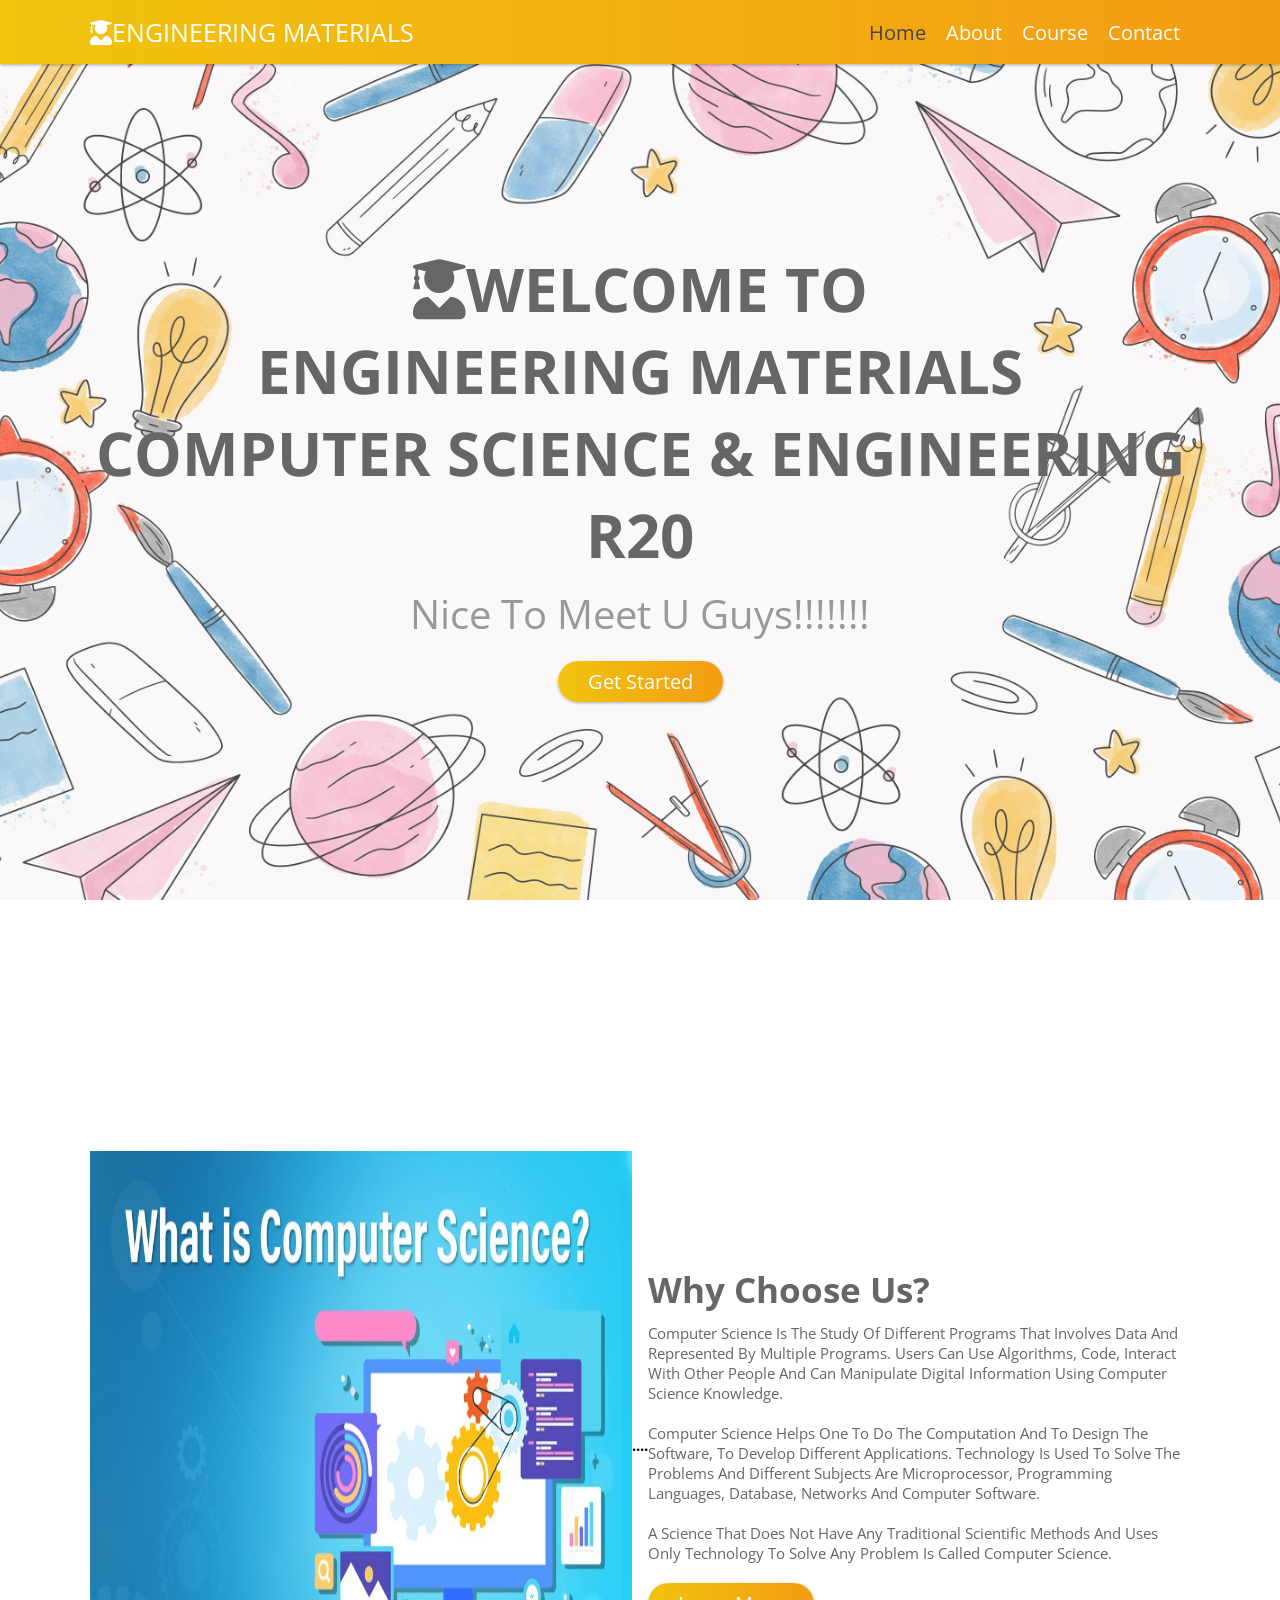
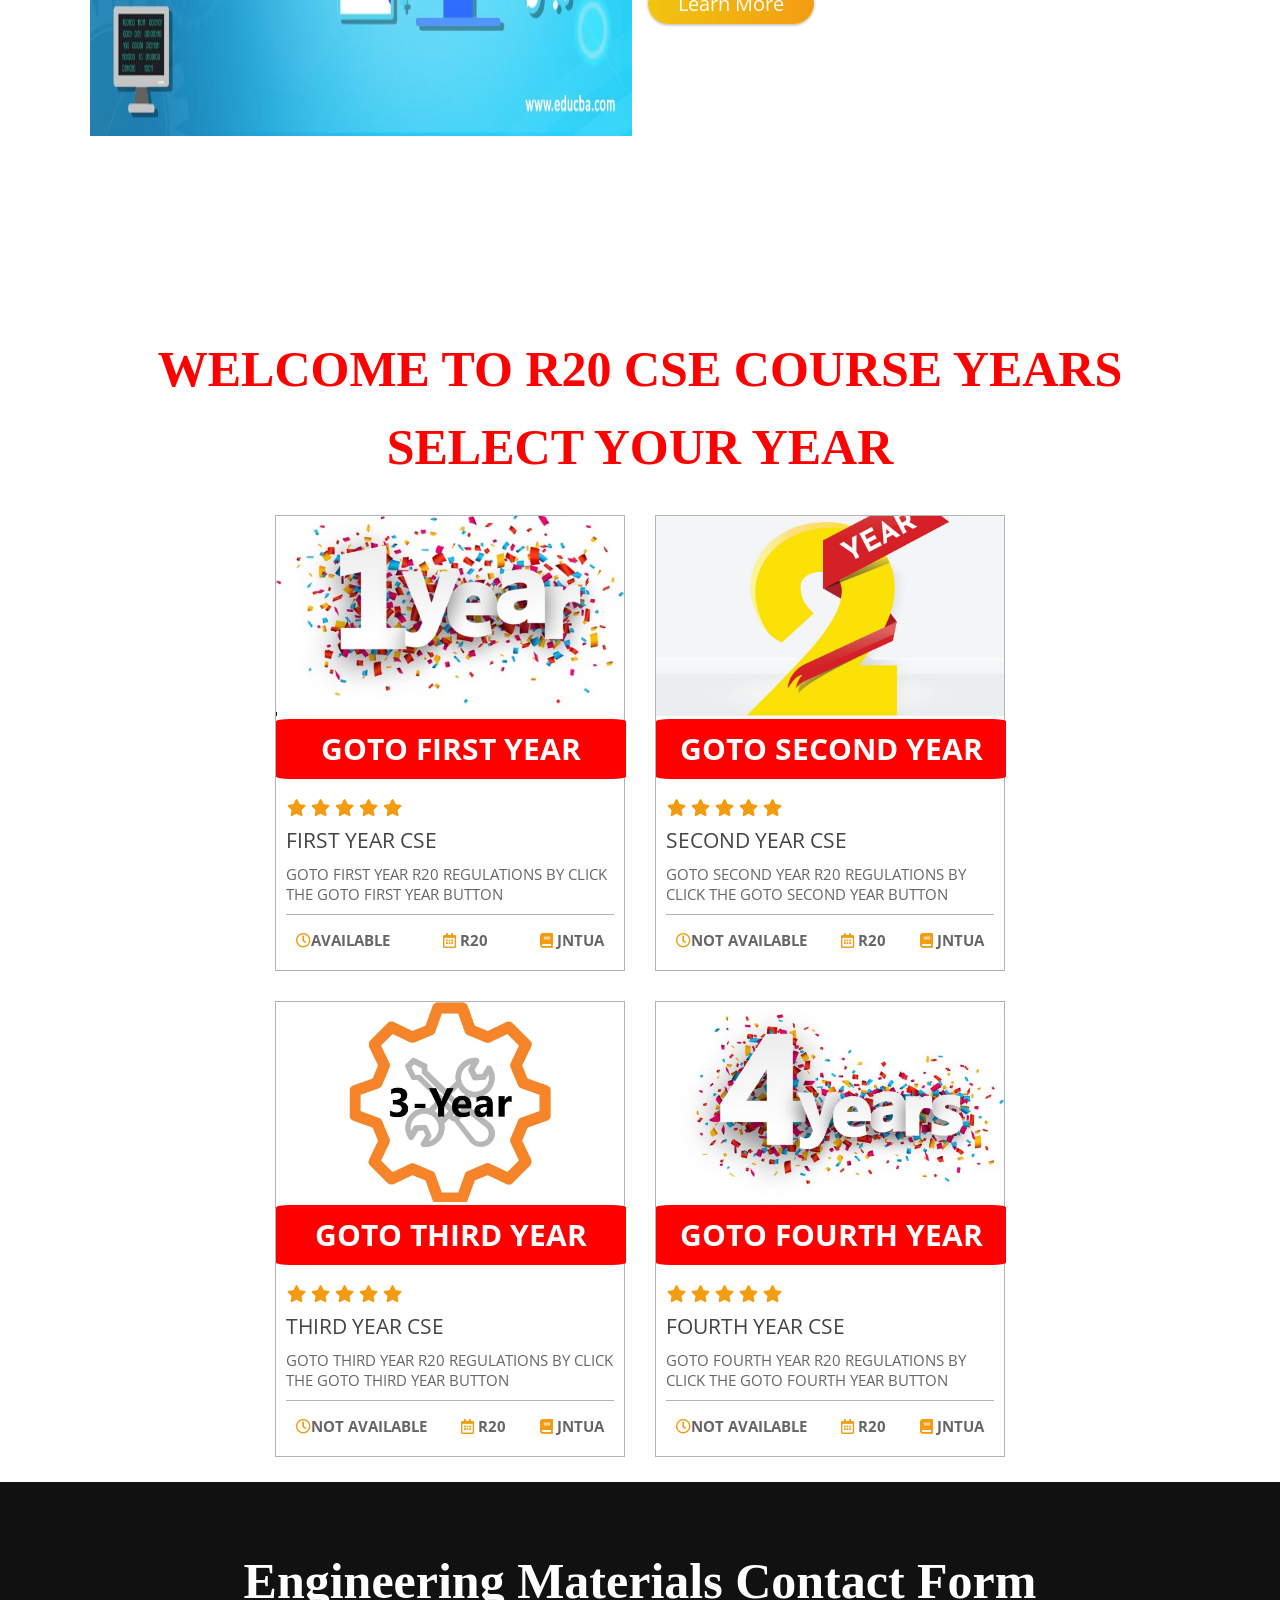
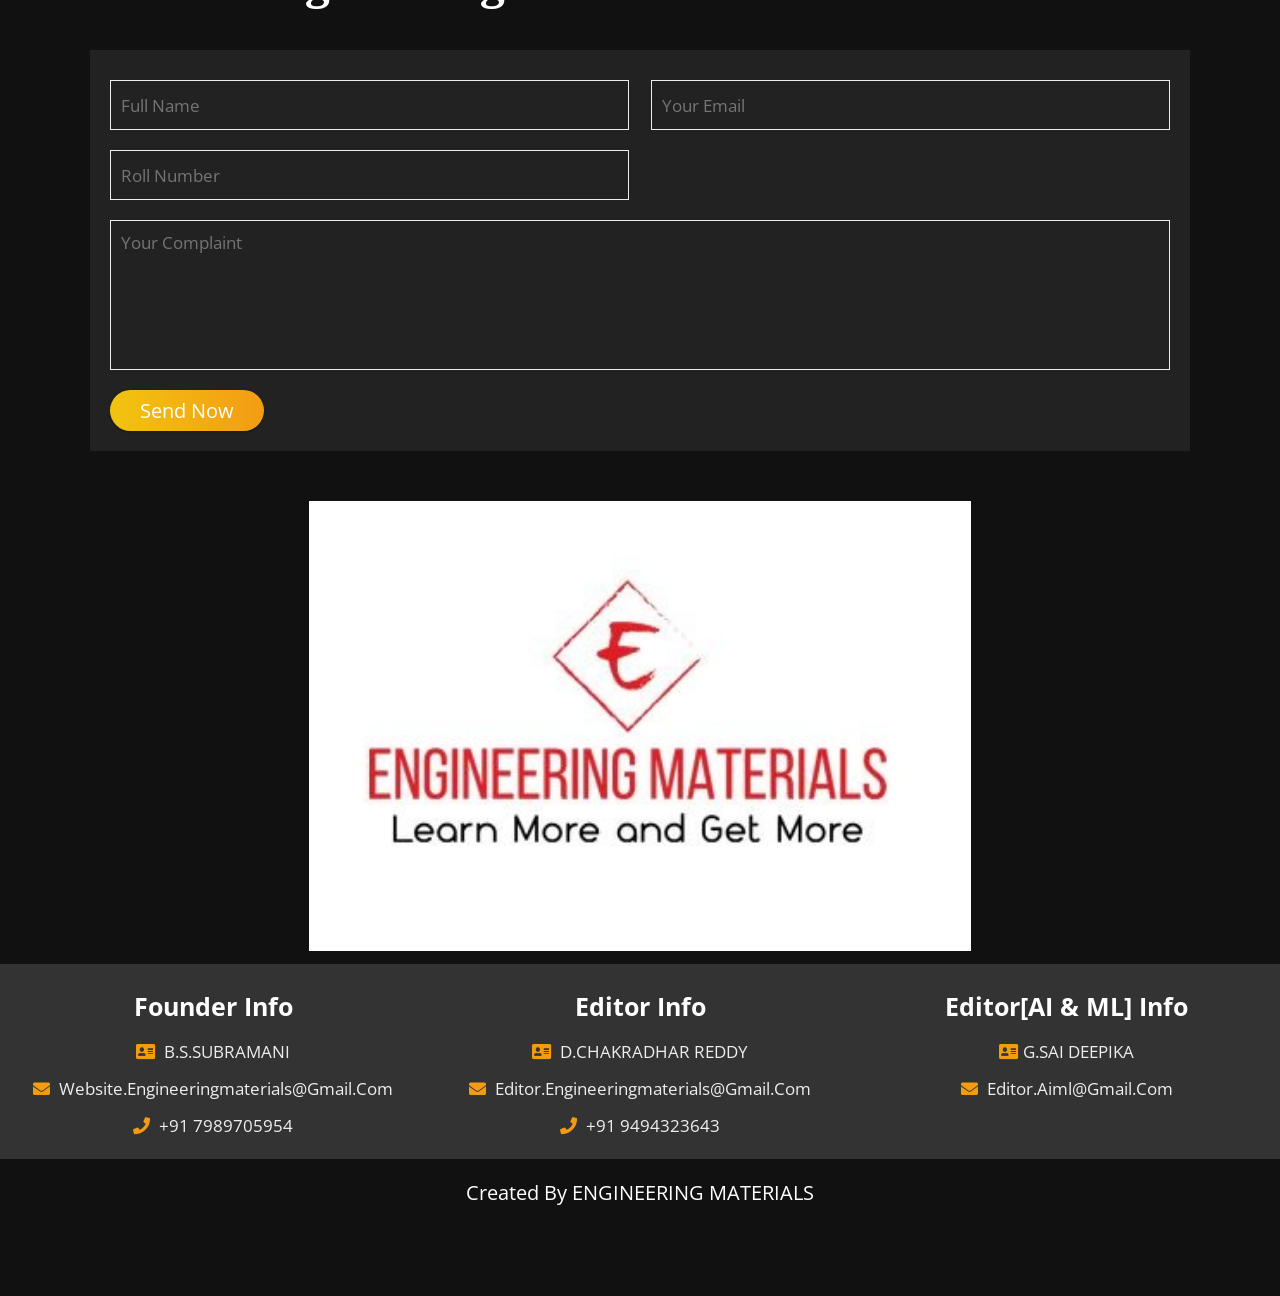
<file: index.html>
<!DOCTYPE html>
<html lang="en">
<head>
    <meta charset="UTF-8">
    <meta name="viewport" content="width=device-width, initial-scale=1.0">
    <title>ENGINEERING MATERIALS CSE </title>

    <!-- google fonts cdn link  -->
    <link rel="preconnect" href="https://fonts.gstatic.com">
    <link href="https://fonts.googleapis.com/css2?family=Open+Sans:wght@300;400;600&display=swap" rel="stylesheet">

    <!-- font awesome cdn link  -->
    <link rel="stylesheet" href="https://cdnjs.cloudflare.com/ajax/libs/font-awesome/5.15.2/css/all.min.css">

    <!-- custom css file link  -->
    <link rel="stylesheet" href="style.css">

</head>
<body>
   
<!-- header section starts  -->

<header>

    <div id="menu" class="fas fa-bars"></div>

    <a href="#" class="logo"><i class="fas fa-user-graduate"></i>ENGINEERING MATERIALS</a>

    <nav class="navbar">
        <ul>
            <li><a class="active" href="#home">home</a></li>
            <li><a href="#about">about</a></li>
            <li><a href="#course">course</a></li>
            <li><a href="#contact">contact</a></li>
        </ul>
    </nav>


</header>

<!-- header section ends -->


<!-- home section starts  -->

<section class="home" id="home">
<h1><i class="fas fa-user-graduate"></i>WELCOME TO</h1>
    <h1>ENGINEERING MATERIALS</h1>
	 <h1>COMPUTER SCIENCE & ENGINEERING</h1>
	 <h1>R20</h1>

<p> Nice to Meet U Guys!!!!!!!</p>
    <a href="#course"><button class="btn">Get Started</button></a>

</section>
<br/><br/><br/><br/><br/>
<!-- home section ends -->

<!-- about section starts  -->

<section class="about" id="about">

    <div class="image">
        <img src="whatiscse.jpg" alt="">
    </div>
<h1>....</h1>

    <div class="content">
        <h3>why choose us?</h3>
        <p>Computer Science is the study of different programs that involves data and represented by multiple programs. Users can use algorithms, code, interact with other people and can manipulate digital information using Computer Science knowledge.</p>
		<p>Computer science helps one to do the computation and to design the software, to develop different applications. Technology is used to solve the problems and different subjects are microprocessor, programming languages, database, networks and computer software.</p>
         <p>A science that does not have any traditional scientific methods and uses only technology to solve any problem is called Computer Science.</p>
        <a href="https://www.educba.com/what-is-computer-science/"><button class="btn">learn more</button></a>
    </div>

</section>
<!-- about section ends -->

<!-- course section starts  -->
<section class="course" id="course">

<h1 class="heading">WELCOME TO R20 CSE COURSE YEARS</h1>   
<h1 class="heading">SELECT YOUR YEAR</h1>   
<br/>
<div class="box-container">

    <div class="box">
        <a href="1yearcser20sem.html"><img src="1year.jpg" alt="">
        <h3 class="price">GOTO FIRST YEAR</h3></a>
        <div class="content">
            <div class="stars">
                <i class="fas fa-star"></i>
                <i class="fas fa-star"></i>
                <i class="fas fa-star"></i>
                <i class="fas fa-star"></i>
                <i class="fas fa-star"></i>
            </div>
            <a href="1yearcser20sem.html" class="title">FIRST YEAR CSE</a>
            <p>GOTO FIRST YEAR R20 REGULATIONS BY CLICK THE GOTO FIRST YEAR BUTTON</p>
            <div class="info">
                <h3> <i class="far fa-clock"></i>AVAILABLE </h3>
                <h3> <i class="far fa-calendar-alt"></i> R20 </h3>
                <h3> <i class="fas fa-book"></i> JNTUA </h3>
            </div>
        </div>
    </div>

    <div class="box">
        <img src="2year.jpg" alt="">
		 <h3 class="price">GOTO SECOND YEAR</h3>
        <div class="content">
            <div class="stars">
                <i class="fas fa-star"></i>
                <i class="fas fa-star"></i>
                <i class="fas fa-star"></i>
                <i class="fas fa-star"></i>
                <i class="fas fa-star"></i>
            </div>
            <a href="csesecondyearr20.html" class="title">SECOND YEAR CSE</a>
            <p>GOTO SECOND YEAR R20 REGULATIONS BY CLICK THE GOTO SECOND YEAR BUTTON</p>
            <div class="info">
                <h3> <i class="far fa-clock"></i>NOT AVAILABLE </h3>
                <h3> <i class="far fa-calendar-alt"></i> R20 </h3>
                <h3> <i class="fas fa-book"></i> JNTUA </h3>
            </div>
        </div>
    </div>

    <div class="box">
        <img src="3year.jpg" alt="">
        <h3 class="price">GOTO THIRD YEAR</h3>
        <div class="content">
            <div class="stars">
                <i class="fas fa-star"></i>
                <i class="fas fa-star"></i>
                <i class="fas fa-star"></i>
                <i class="fas fa-star"></i>
                <i class="fas fa-star"></i>
            </div>
            <a href="csethirdyearr20.html" class="title">THIRD YEAR CSE</a>
            <p>GOTO THIRD YEAR R20 REGULATIONS BY CLICK THE GOTO THIRD YEAR BUTTON</p>
            <div class="info">
                <h3> <i class="far fa-clock"></i>NOT AVAILABLE </h3>
                <h3> <i class="far fa-calendar-alt"></i> R20 </h3>
                <h3> <i class="fas fa-book"></i> JNTUA </h3>
            </div>
        </div>
    </div>

    <div class="box">
        <img src="4year.jpg" alt="">
        <h3 class="price">GOTO FOURTH YEAR</h3>
        <div class="content">
            <div class="stars">
                <i class="fas fa-star"></i>
                <i class="fas fa-star"></i>
                <i class="fas fa-star"></i>
                <i class="fas fa-star"></i>
                <i class="fas fa-star"></i>
            </div>
            <a href="csefourthyearr20.html" class="title">FOURTH YEAR CSE</a>
            <p>GOTO FOURTH YEAR R20 REGULATIONS BY CLICK THE GOTO FOURTH YEAR BUTTON</p>
            <div class="info">
                <h3> <i class="far fa-clock"></i>NOT AVAILABLE </h3>
                <h3> <i class="far fa-calendar-alt"></i> R20 </h3>
                <h3> <i class="fas fa-book"></i> JNTUA </h3>
            </div>
        </div>
    </div>

</div>

</section>

<!-- course section ends -->



<!-- contact section starts  -->

<section class="contact" id="contact">

<h1 class="heading">Engineering Materials contact Form</h1>

<div class="row">

    <form action="">
        <input type="text" placeholder="full name" class="box">
        <input type="email" placeholder="your email" class="box">
        <input type="text" placeholder="Roll number" class="box">
        <textarea name="" id="" cols="30" rows="10" class="box address" placeholder="your Complaint"></textarea>
        <input type="submit" class="btn" value="send now">
    </form>

    <div class="image">
        <img src="logo.jpg" alt="">
    </div>

</div>

</section>

<!-- contact section ends -->

<!-- footer section starts  -->

<div class="footer">

    <div class="box-container">

        <div class="box">
            <h3> Founder info</h3>
            <p> <i class="fas fa-address-card"></i> B.S.SUBRAMANI </p>
            <p> <i class="fas fa-envelope"></i> website.engineeringmaterials@gmail.com </p>
            <p> <i class="fas fa-phone"></i> +91 7989705954 </p>
        </div>

        <div class="box">
            <h3>Editor info</h3>
            <p> <i class="fas fa-address-card"></i> D.CHAKRADHAR REDDY </p>
            <p> <i class="fas fa-envelope"></i> editor.engineeringmaterials@gmail.com </p>
            <p> <i class="fas fa-phone"></i> +91 9494323643 </p>
        </div>
		
        <div class="box">
            <h3>Editor[AI & ML] info</h3>
            <p> <i class="fas fa-address-card"></i>G.SAI DEEPIKA </p>
            <p> <i class="fas fa-envelope"></i> editor.aiml@gmail.com </p>
        </div>

    </div>

    <h1 class="credit">created by ENGINEERING MATERIALS</h1>

</div>

<!-- footer section ends -->
<!-- jquery cdn link  -->
<script src="https://cdnjs.cloudflare.com/ajax/libs/jquery/3.6.0/jquery.min.js"></script>

<!-- custom js file link  -->
<script src="script.js"></script>

</body>
</html>
</file>
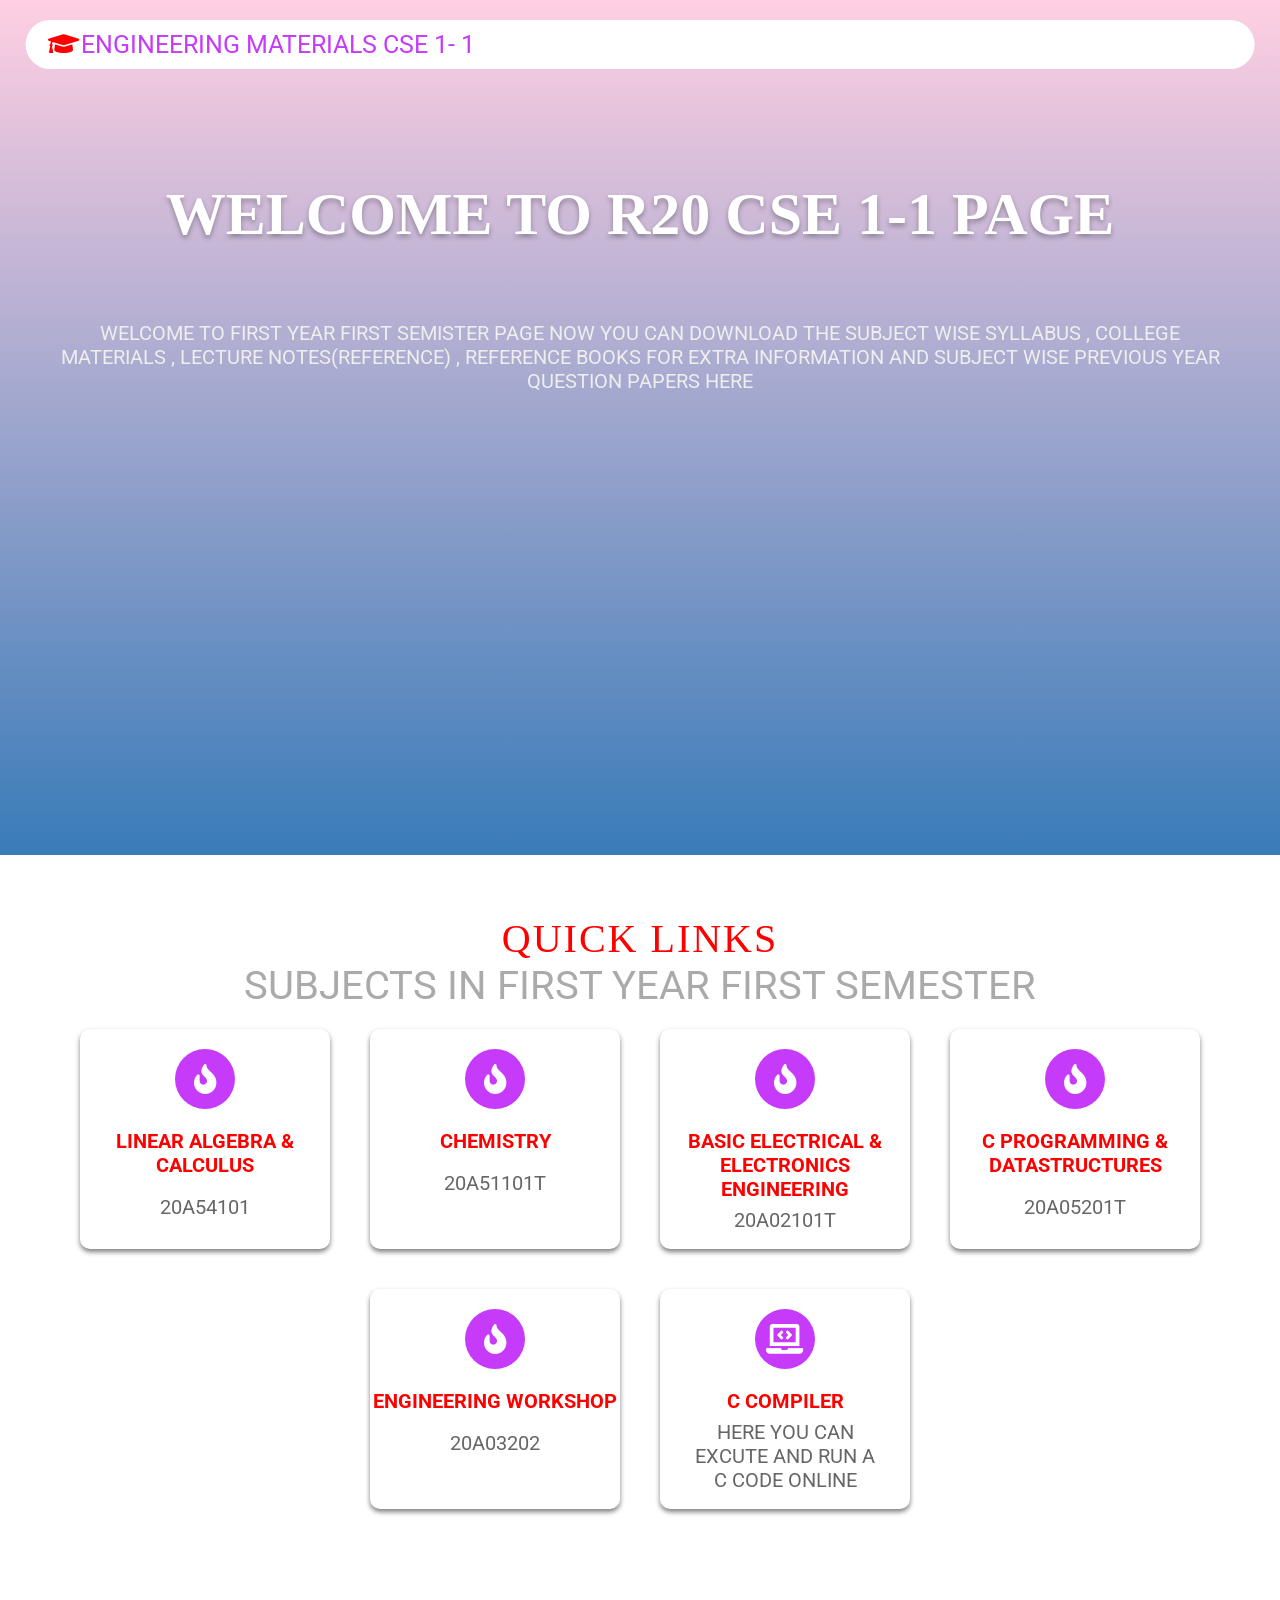
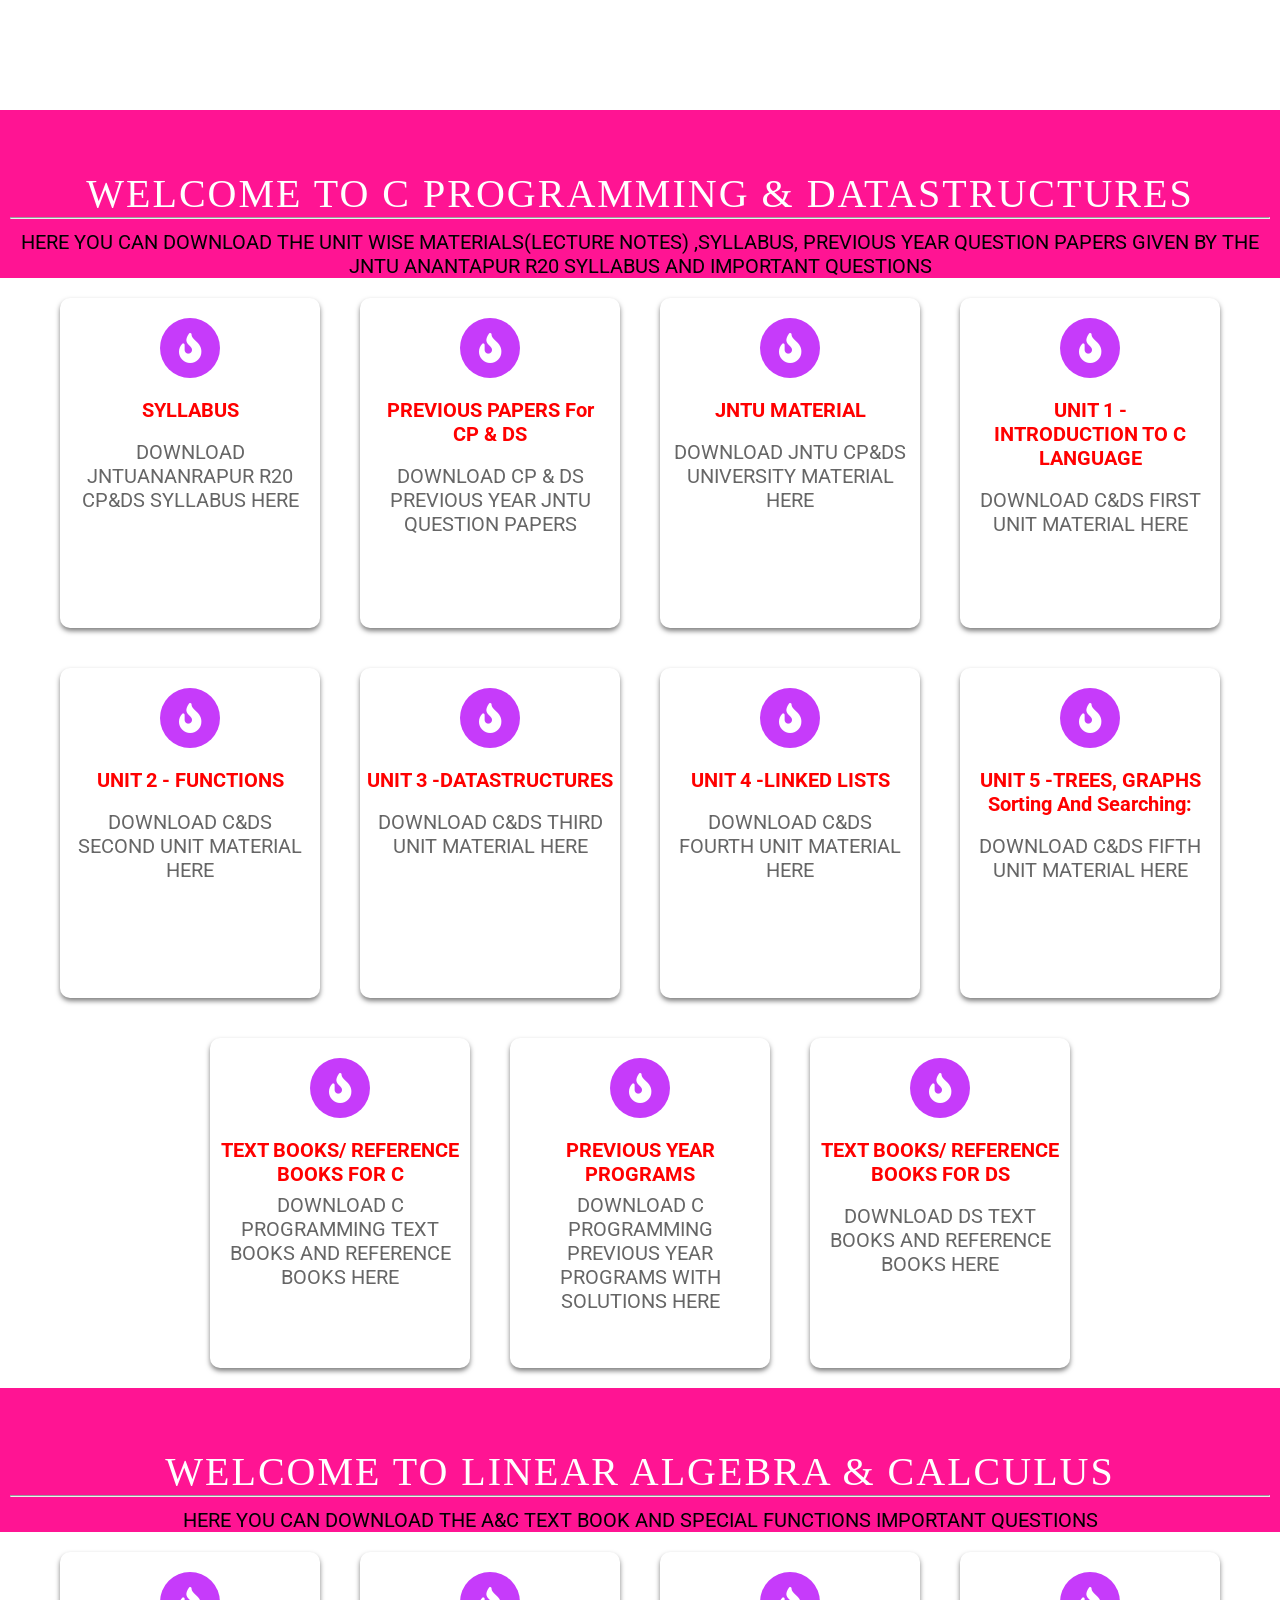
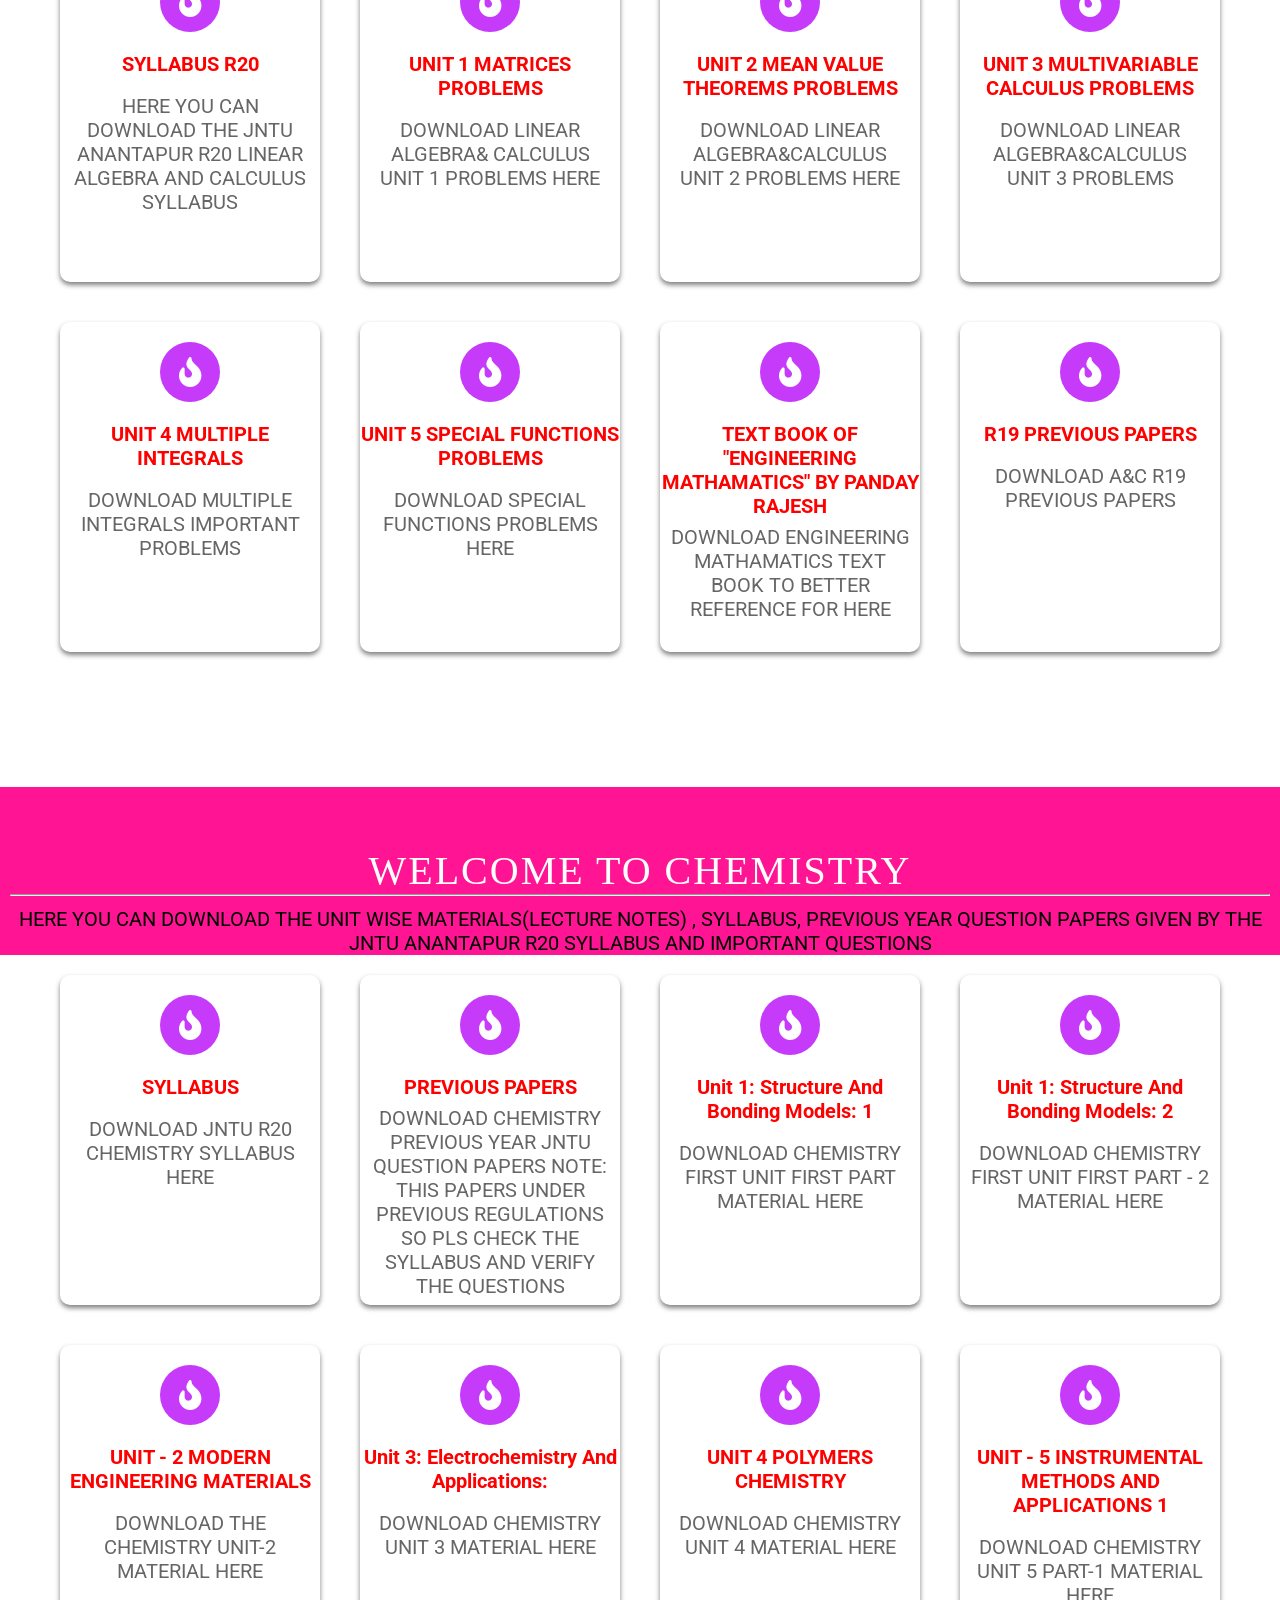
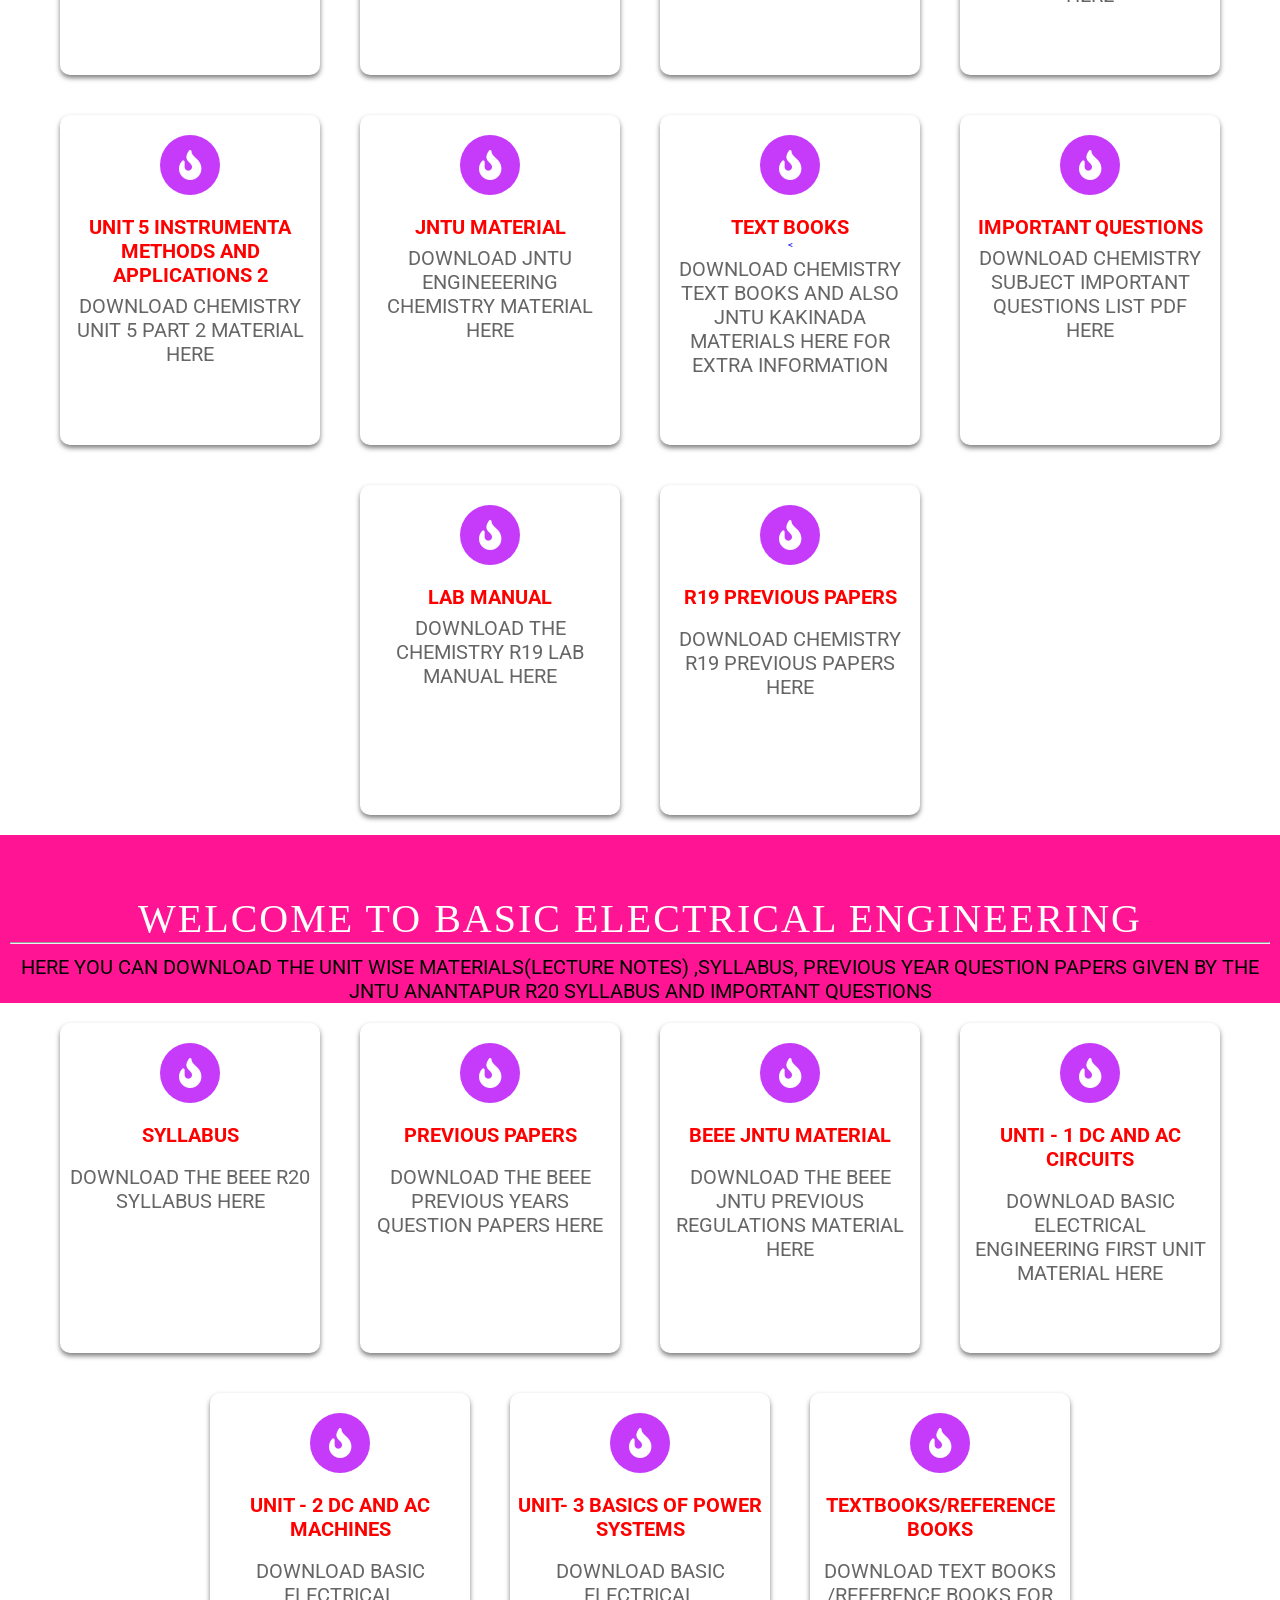
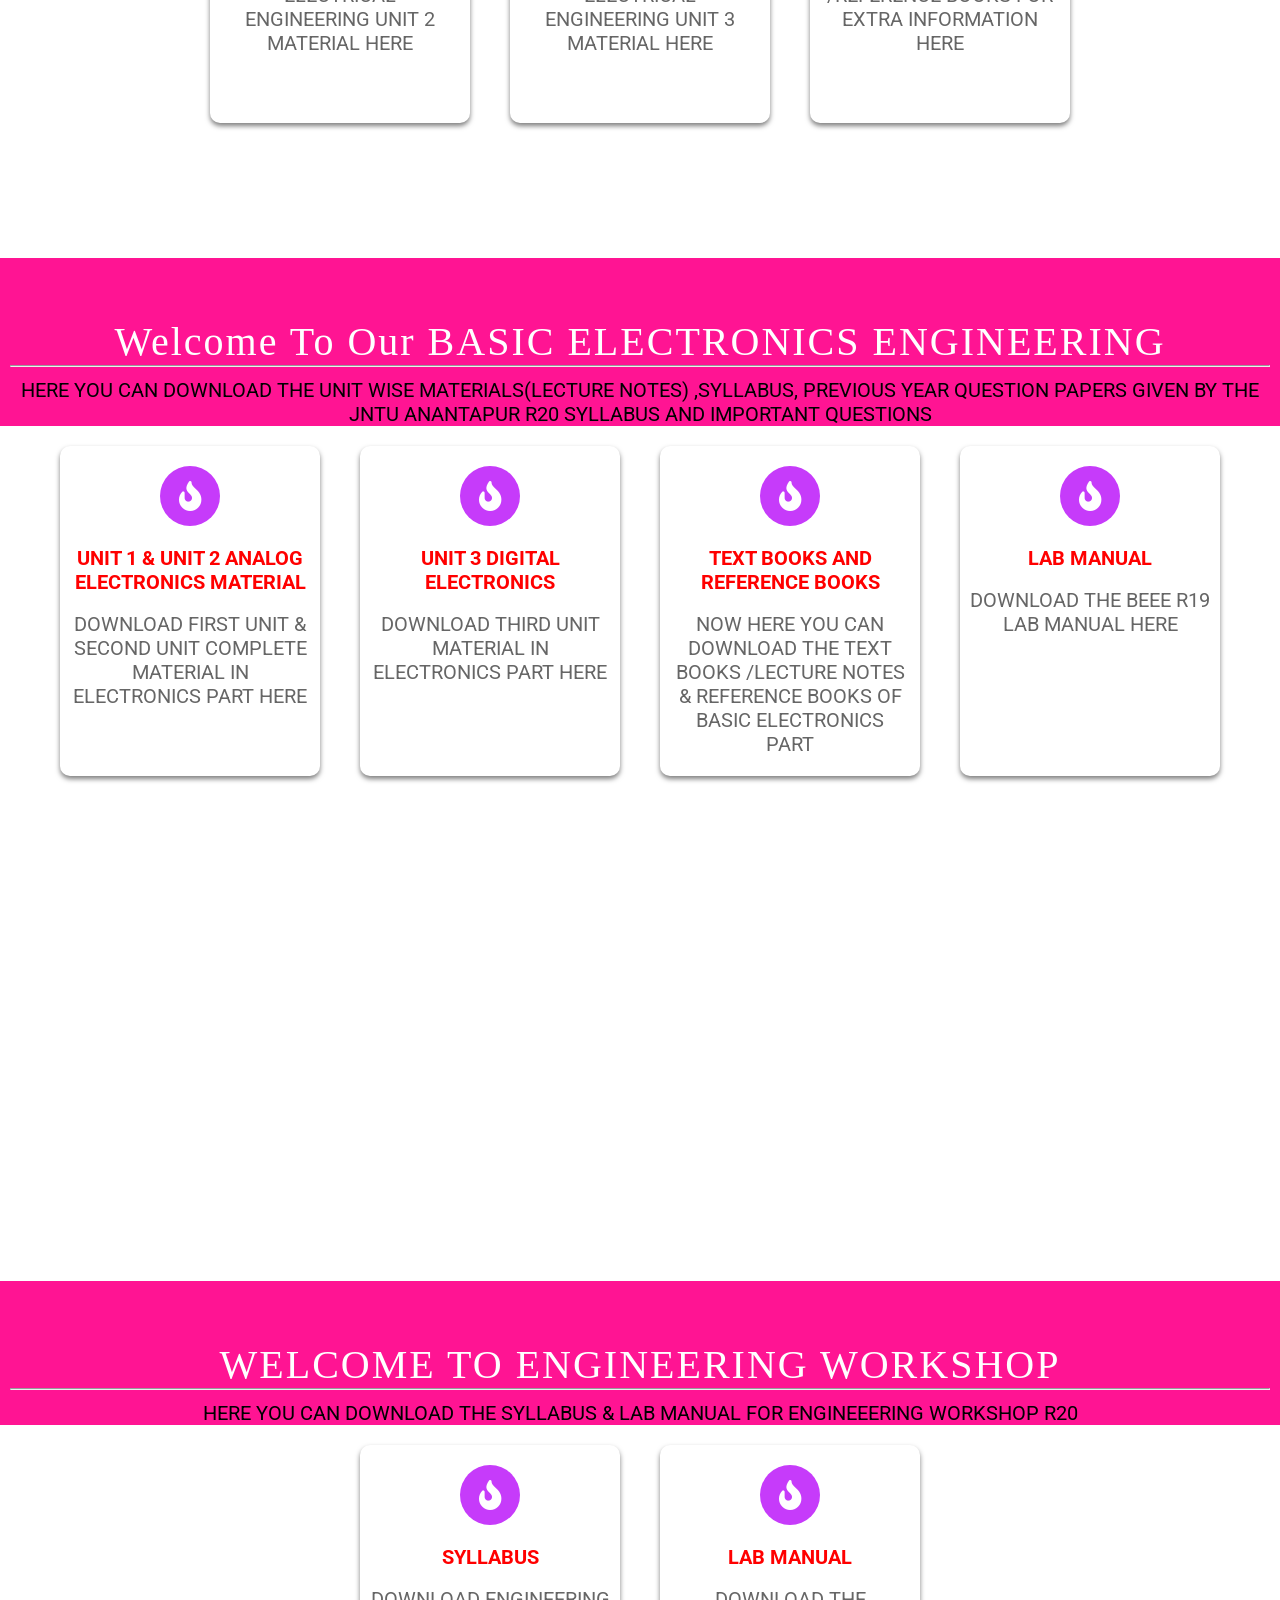
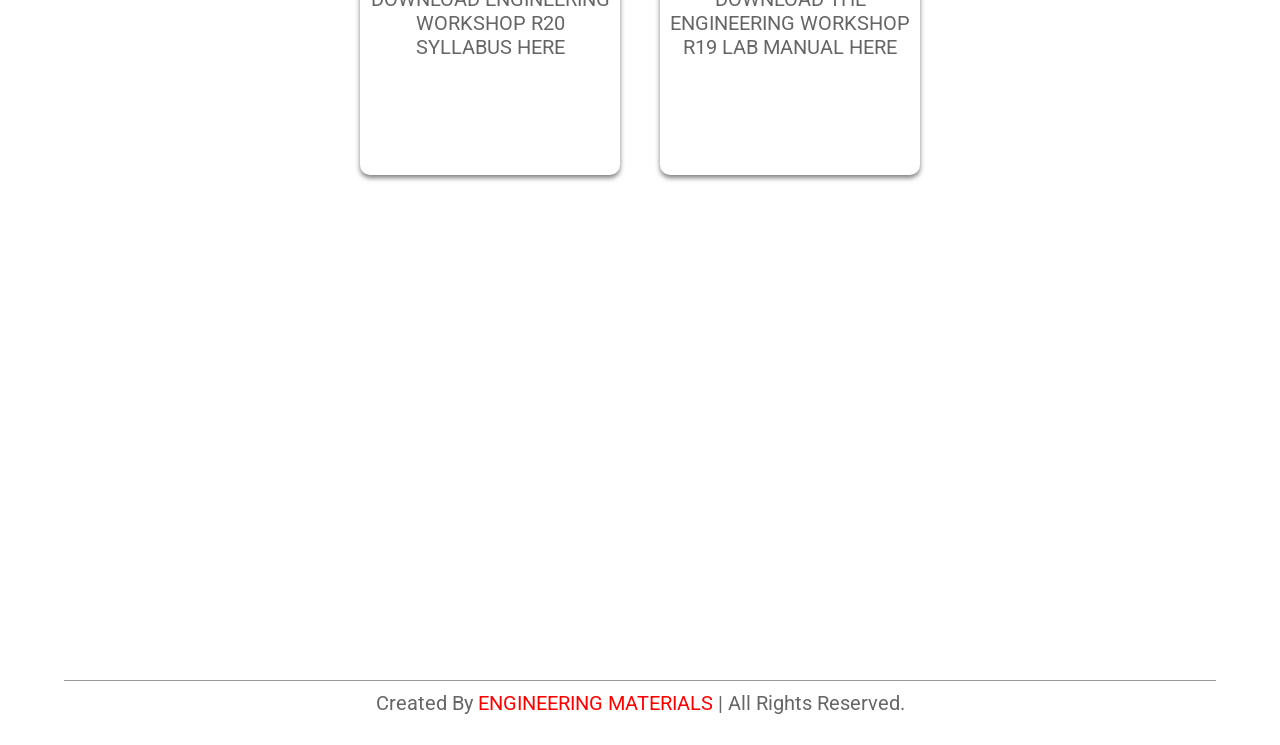
<file: 1-1.html>
<!DOCTYPE html>
<html lang="en">
<head>
    <meta charset="UTF-8">
    <meta name="viewport" content="width=device-width, initial-scale=1.0">
    <title>CSE FIRST YEAR R20</title>

    <!-- font awesome cdn link  -->
    <link rel="stylesheet" href="https://cdnjs.cloudflare.com/ajax/libs/font-awesome/5.15.1/css/all.min.css">

    <!-- custom css file link  -->
    <link rel="stylesheet" href="cser20semstyle - Copy.css">
	<link rel="stylesheet" href="https://fonts.googleapis.com/icon?family=Material+Icons">


</head>
<body>


<!-- header section starts  -->

<header>

<a href="#" class="logo"><i class="fas fa-graduation-cap"></i>ENGINEERING MATERIALS CSE 1- 1</a>



<!--<div class="fas fa-bars"></div> --> <!-- BARS -->
</header>

<!-- header section ends -->


<!-- home section starts  -->

<section class="home" id="home">
<div class="content">
    <h1>WELCOME TO R20 CSE 1-1 PAGE</h1><br/><br/>
    <p>WELCOME TO FIRST YEAR FIRST SEMISTER PAGE NOW YOU CAN DOWNLOAD THE SUBJECT WISE SYLLABUS , COLLEGE MATERIALS , LECTURE NOTES(REFERENCE) , REFERENCE BOOKS FOR EXTRA INFORMATION AND SUBJECT WISE PREVIOUS YEAR QUESTION PAPERS HERE</p><br/><br/>
</div>
</section>

<!-- home section ends -->


<!-- course section starts  -->
<section class="home1" id="home1">
<section id="course2" class="course2">
<h1 class="heading1">QUICK LINKS</h1>
<h1 class ="title">SUBJECTS IN FIRST YEAR FIRST SEMESTER</h1>


</section>


<div class="box-container">
<a href="#courselac">
    <div class="box">
        <i class="fas fa-fire"></i>
        <h3>LINEAR ALGEBRA & CALCULUS</h3><br/>
        <p>20A54101</p>
    </div>
</a>

<a href="#coursechem">
    <div class="box">
        <i class="fas fa-fire"></i>
        <h3>CHEMISTRY</h3><br/>
        <p>20A51101T</p>
    </div>
</a>

<a href="#coursebeee">
<div class="box">
        <i class="fas fa-fire"></i>
        <h3>BASIC ELECTRICAL & ELECTRONICS ENGINEERING</h3>
        <p>20A02101T</p>
    </div>
</a>

<a href="#coursecpds">
    <div class="box">
        <i class="fas fa-fire"></i>
        <h3>C PROGRAMMING & DATASTRUCTURES</h3><br/>
        <p>20A05201T</p>
    </div>
</a>
<a href="#coursews">
    <div class="box">
        <i class="fas fa-fire"></i>
        <h3>ENGINEERING WORKSHOP</h3><br/>
        <p>20A03202</p>
    </div>
</a>
<a href="https://www.programiz.com/c-programming/online-compiler/" target="blank">
    <div class="box">
        <i class="fas fa-laptop-code"></i>
        <h3>C COMPILER</h3>
        <p>HERE YOU CAN EXCUTE AND RUN A<br/> C CODE ONLINE</p>
    </div>
</a>

</div>
</section>
<!-- Course Section Ends -->





<!-- subject CPDS section start -->



<section id="coursecpds" class="coursecpds">

<h1 class="heading">WELCOME TO C PROGRAMMING & DATASTRUCTURES<br/><hr/></h1><br/>
<h5 class="title">HERE YOU CAN DOWNLOAD THE UNIT WISE MATERIALS(LECTURE NOTES) ,SYLLABUS, PREVIOUS YEAR QUESTION PAPERS GIVEN BY THE JNTU ANANTAPUR R20 SYLLABUS AND IMPORTANT QUESTIONS</h5>
</section>
<section id="home2" class="home2">
<div class="box-container">
<a href="https://storage.googleapis.com/production-websitebuilder-v1-0-9/149/407149/wwYi89KN/24ee800d1c3c44dab67fa436b3042a6e?fileName=C%20R20.pdf" target = "blank">
    <div class="box">
        <i class="fas fa-fire"></i>
        <h3>SYLLABUS</h3><br/>
        <p>DOWNLOAD JNTUANANRAPUR R20 CP&DS SYLLABUS HERE</p>
    </div>
</a>

<a href="https://drive.google.com/file/d/1naE2DdGmvClpnDFaFpE9qGONx2X8NSYD/view?usp=sharing" target = "blank">
    <div class="box">
        <i class="fas fa-fire"></i>
        <h3>PREVIOUS PAPERS for <br/>CP & DS</h3><br/>
        <p>DOWNLOAD CP & DS PREVIOUS YEAR JNTU QUESTION PAPERS</p>
    </div>
</a>

<a href="https://drive.google.com/file/d/1crhRDFyKLk45hjmZVRHCmJczkIF26qa_/view?usp=sharing" target = "blank">
<div class="box">
        <i class="fas fa-fire"></i>
        <h3>JNTU MATERIAL</h3><br/>
        <p>DOWNLOAD JNTU CP&DS UNIVERSITY MATERIAL HERE</p>
    </div>
</a>

<a href="https://drive.google.com/file/d/17nBuveMuNWUTzfCCkCuWoU2Mkg1wfJvk/view?usp=sharing" target = "blank">
    <div class="box">
        <i class="fas fa-fire"></i>
        <h3>UNIT 1 -<br/> INTRODUCTION TO C LANGUAGE</h3><br/>
        <p>DOWNLOAD C&DS FIRST UNIT MATERIAL HERE</p>
    </div>
</a>
<a href="https://drive.google.com/file/d/1g6ekW6RnZIOJTk4WLzBuQVAbWa27FK7h/view?usp=sharing" target = "blank">
    <div class="box">
        <i class="fas fa-fire"></i>
        <h3>UNIT 2 - FUNCTIONS</h3><br/>
        <p>DOWNLOAD C&DS SECOND UNIT MATERIAL HERE</p>
    </div>
</a>

<a href="https://drive.google.com/file/d/18ig4XTCmDsNeQUV8FS5v3lhBFKPWJA2X/view?usp=sharing" target = "blank">
    <div class="box">
        <i class="fas fa-fire"></i>
        <h3>UNIT 3 -DATASTRUCTURES</h3><br/>
        <p>DOWNLOAD C&DS THIRD UNIT MATERIAL HERE</p>
    </div>
</a>

<a href="https://drive.google.com/file/d/1MN3XDK2Lnb5cLa2_QtI1aRlZOfXlNCvi/view?usp=sharing" target = "blank">
    <div class="box">
        <i class="fas fa-fire"></i>
        <h3>UNIT 4 -LINKED LISTS</h3><br/>
        <p>DOWNLOAD C&DS FOURTH UNIT MATERIAL HERE</p>
    </div>
</a>

<a href="https://drive.google.com/file/d/1IutCkxOu7yZGYxt_Gl5BN0ofY1IRHcbk/view?usp=sharing" target = "blank">
<div class="box">
        <i class="fas fa-fire"></i>
        <h3>UNIT 5 -TREES, GRAPHS Sorting and Searching:</h3><br/>
        <p>DOWNLOAD C&DS FIFTH UNIT MATERIAL HERE</p>
    </div>
</a>

<a href="https://drive.google.com/file/d/1m6V2cUvLxcS8-yDJtUJT3x-7s0_y5Buk/view?usp=sharing" target = "blank">
    <div class="box">
        <i class="fas fa-fire"></i>
        <h3>TEXT BOOKS/ REFERENCE BOOKS FOR C</h3>
        <p>DOWNLOAD C PROGRAMMING TEXT BOOKS AND REFERENCE BOOKS HERE</p>
    </div>
</a>
<a href="https://drive.google.com/file/d/1wSyp2WVDFYTF-iuM8u54L78-hAifxw4d/view" target = "blank">
    <div class="box">
        <i class="fas fa-fire"></i>
        <h3>PREVIOUS YEAR PROGRAMS</h3>
        <p>DOWNLOAD C PROGRAMMING PREVIOUS YEAR PROGRAMS WITH SOLUTIONS HERE</p>
    </div>
</a>

<a href="https://drive.google.com/file/d/1dzGTlkifR3sPdE4NtkBq0ZZtvG0AyGuO/view?usp=sharing" target = "blank">
    <div class="box">
        <i class="fas fa-fire"></i>
        <h3>TEXT BOOKS/ REFERENCE BOOKS FOR DS</h3><br/>
        <p>DOWNLOAD DS TEXT BOOKS AND REFERENCE BOOKS HERE</p>
    </div>
</a>
</div>

</section>

<!-- subject CPDS section end -->



<!-- subject LA&C section start -->



<section id="courselac" class="courselac">

<h1 class="heading">WELCOME TO LINEAR ALGEBRA & CALCULUS<br/><hr/></h1><br/>
<h5 class="title">HERE YOU CAN DOWNLOAD THE A&C TEXT BOOK AND SPECIAL FUNCTIONS IMPORTANT QUESTIONS</h5>
</section>
<section id="home2" class="home2">
<div class="box-container">
<a href="https://storage.googleapis.com/production-websitebuilder-v1-0-9/149/407149/wwYi89KN/57657c9dc6dd4d37af7dc8aba18ea0f7?fileName=LA&C.pdf" target="blank">
    <div class="box">
        <i class="fas fa-fire"></i>
        <h3>SYLLABUS R20</h3><br/>
        <p>HERE YOU CAN DOWNLOAD THE JNTU ANANTAPUR R20 LINEAR ALGEBRA AND CALCULUS SYLLABUS</p>
    </div>
</a>

<a href="https://drive.google.com/file/d/1I-_PW06rfFBcWw7OsiqwkXbyoP5IDjtO/view?usp=sharing" target="blank">
    <div class="box">
        <i class="fas fa-fire"></i>
        <h3>UNIT 1 MATRICES PROBLEMS</h3><br/>
        <p>DOWNLOAD LINEAR ALGEBRA& CALCULUS UNIT 1 PROBLEMS HERE</p>
    </div>
</a>

<a href="https://drive.google.com/file/d/1Gxjv0qfVnoCkb076-pouJlGPW5fdZlH4/view?usp=sharing" target="blank">
<div class="box">
        <i class="fas fa-fire"></i>
        <h3>UNIT 2 MEAN VALUE THEOREMS PROBLEMS</h3><br/>
        <p>DOWNLOAD LINEAR ALGEBRA&CALCULUS UNIT 2 PROBLEMS HERE</p>
    </div>
</a>

<a href="https://drive.google.com/file/d/1I1Kyr3KEgzKE0YdPjSZqk1f7kgHiMI6E/view?usp=sharing" target="blank">
    <div class="box">
        <i class="fas fa-fire"></i>
        <h3>UNIT 3 MULTIVARIABLE CALCULUS PROBLEMS</h3><br/>
        <p>DOWNLOAD LINEAR ALGEBRA&CALCULUS UNIT 3 PROBLEMS</p>
    </div>
</a>
<a href="https://drive.google.com/file/d/1UQc510CAIXJI11Wn5AdrRroPahuaHN0b/view?usp=sharing" target="blank">
    <div class="box">
        <i class="fas fa-fire"></i>
        <h3>UNIT 4 MULTIPLE INTEGRALS</h3><br/>
        <p>DOWNLOAD MULTIPLE INTEGRALS IMPORTANT PROBLEMS</p>
    </div>
</a>

<a href="https://drive.google.com/file/d/1G_g04m9oBvGhY9pR76I8MlKaHKi1sbkB/view?usp=sharing" target="blank">
    <div class="box">
        <i class="fas fa-fire"></i>
        <h3>UNIT 5 SPECIAL FUNCTIONS  PROBLEMS</h3><br/>
        <p>DOWNLOAD SPECIAL FUNCTIONS PROBLEMS HERE
</p>
    </div>
</a>

<a href="https://drive.google.com/file/d/1mkyKzm-cJWThqhxtibFFBDIl1AmbIWtQ/view?usp=sharing" target="blank">
    <div class="box">
        <i class="fas fa-fire"></i>
        <h3>TEXT BOOK OF "ENGINEERING MATHAMATICS" BY PANDAY RAJESH</h3>
        <p>DOWNLOAD ENGINEERING MATHAMATICS TEXT BOOK TO BETTER REFERENCE FOR HERE</p>
    </div>
</a>

<a href="https://drive.google.com/file/d/1C_0la6G4JqWZizxAf7fGyfgnSfdVayQi/view?usp=sharing" target="blank">
<div class="box">
        <i class="fas fa-fire"></i>
        <h3>R19 PREVIOUS PAPERS</h3><br/>
        <p>DOWNLOAD A&C R19 PREVIOUS PAPERS</p>
    </div>
</a>

</div>

</section>

<!-- subject LA&C section end -->


<!-- subject CHEMISTRY section start -->



<section id="coursechem" class="coursechem">

<h1 class="heading">WELCOME TO CHEMISTRY<br/><hr/></h1><br/>
<h5 class="title">HERE YOU CAN DOWNLOAD THE UNIT WISE MATERIALS(LECTURE NOTES) , SYLLABUS, PREVIOUS YEAR QUESTION PAPERS GIVEN BY THE JNTU ANANTAPUR R20 SYLLABUS AND IMPORTANT QUESTIONS</h5>
</section>
<section id="home2" class="home2">
<div class="box-container">
<a href="https://storage.googleapis.com/production-websitebuilder-v1-0-9/149/407149/wwYi89KN/e740ab19c3474c2d97ce73469b94451d?fileName=CHEM%20R20.pdf" target="blank">
    <div class="box">
        <i class="fas fa-fire"></i>
        <h3>SYLLABUS</h3><br/>
        <p>DOWNLOAD JNTU R20 CHEMISTRY SYLLABUS HERE</p>
    </div>
</a>

<a href="https://drive.google.com/file/d/12V8nV-jvZBSrRn5f5sl6ATC89UyME4hW/view?usp=sharing" target="blank">
    <div class="box">
        <i class="fas fa-fire"></i>
        <h3>PREVIOUS PAPERS</h3>
        <p>DOWNLOAD CHEMISTRY PREVIOUS YEAR JNTU QUESTION PAPERS NOTE: THIS PAPERS UNDER PREVIOUS REGULATIONS SO PLS CHECK THE SYLLABUS AND VERIFY THE QUESTIONS</p>
    </div>
</a>

<a href="https://drive.google.com/file/d/1_WruVm8FRpFg2kBbQ0qnONxqjHWRzdYj/view?usp=sharing" target="blank">
<div class="box">
        <i class="fas fa-fire"></i>
        <h3>Unit 1: Structure and Bonding Models: 1</h3><br/>
        <p>DOWNLOAD CHEMISTRY FIRST UNIT FIRST PART MATERIAL HERE</p>
    </div>
</a>

<a href="https://drive.google.com/file/u/1/d/1IentpsQXONFRDy35El15hZSwieHchB6L/view?usp=sharing" target="blank">
    <div class="box">
        <i class="fas fa-fire"></i>
        <h3>Unit 1: Structure and Bonding Models: 2</h3><br/>
        <p>DOWNLOAD CHEMISTRY FIRST UNIT FIRST PART - 2 MATERIAL HERE</p>
    </div>
</a>
<a href="https://drive.google.com/file/d/1Frwi5cfH4cDu_Tu_WshGGAfGE3vOSmCX/view?usp=sharing" target="blank">
    <div class="box">
        <i class="fas fa-fire"></i>
        <h3>UNIT - 2 MODERN ENGINEERING MATERIALS</h3><br/>
        <p>DOWNLOAD THE CHEMISTRY UNIT-2 MATERIAL HERE</p>
    </div>
</a>

<a href="https://drive.google.com/file/d/1vUi_cJVkhl3a0j2KJpz5LnJHF-BSlioO/view?usp=sharing" target="blank">
    <div class="box">
        <i class="fas fa-fire"></i>
        <h3>Unit 3: Electrochemistry and Applications:</h3><br/>
        <p>DOWNLOAD CHEMISTRY UNIT 3 MATERIAL HERE</p>
    </div>
</a>

<a href="https://drive.google.com/file/u/1/d/1aTGan0nJIaxQs8bfnxwwjsoFTT2IsFHs/view?usp=sharing" target="blank">
    <div class="box">
        <i class="fas fa-fire"></i>
        <h3>UNIT 4 POLYMERS CHEMISTRY</h3><br/>
        <p>DOWNLOAD CHEMISTRY UNIT 4 MATERIAL HERE</p>
    </div>
</a>

<a href="https://drive.google.com/file/d/1VBF5B23RTasX64Vi6mC0fhkYOUDkRRMi/view?usp=sharing" target="blank">
<div class="box">
        <i class="fas fa-fire"></i>
        <h3>UNIT -  5 INSTRUMENTAL METHODS AND APPLICATIONS 1</h3><br/>
        <p>DOWNLOAD CHEMISTRY UNIT 5 PART-1 MATERIAL HERE</p>
    </div>
</a>

<a href="https://drive.google.com/file/d/1ZKzBw1olFtaLUOXbib3zAhdO0yYnng50/view?usp=sharing" target="blank">
    <div class="box">
        <i class="fas fa-fire"></i>
        <h3>UNIT 5 INSTRUMENTA METHODS AND APPLICATIONS 2</h3>
        <p>DOWNLOAD CHEMISTRY UNIT 5 PART 2 MATERIAL HERE</p>
    </div>
</a>
<a href="https://drive.google.com/file/d/1RTz5kEjV_1bGfQHTdupkMso2GubROVKK/view?usp=sharing" target="blank">
    <div class="box">
        <i class="fas fa-fire"></i>
        <h3>JNTU MATERIAL</h3>
        <p>DOWNLOAD JNTU ENGINEEERING CHEMISTRY MATERIAL HERE</p>
    </div>
</a>

<a href="https://drive.google.com/file/d/16nen7t38po-FZ20nexYAFPHZno59kanV/view?usp=sharing" target="blank">
    <div class="box">
        <i class="fas fa-fire"></i>
        <h3>TEXT BOOKS</h3><
        <p>DOWNLOAD CHEMISTRY TEXT BOOKS AND ALSO JNTU KAKINADA MATERIALS HERE FOR EXTRA INFORMATION</p>
    </div>
</a>

<a href="https://drive.google.com/file/d/1IOs81faJPoEsQ1O06-BhKFgZ_1e-iCvb/view?usp=sharing" target="blank">
    <div class="box">
        <i class="fas fa-fire"></i>
        <h3>IMPORTANT QUESTIONS</h3>
        <p>DOWNLOAD CHEMISTRY SUBJECT IMPORTANT QUESTIONS LIST PDF HERE</p>
    </div>
</a>
<a href="https://drive.google.com/file/d/1hMV3EPtgmfNRz7t1Ma6RQJitr0FEFtgE/view?usp=sharing" target="blank">
    <div class="box">
        <i class="fas fa-fire"></i>
        <h3>LAB MANUAL</h3>
        <p>DOWNLOAD THE CHEMISTRY R19 LAB MANUAL HERE</p>
    </div>
</a>

<a href="https://drive.google.com/file/d/1QiVfwljg1ggjrMg-bFzE5yRQucBgDyh2/view?usp=sharing" target="blank">
    <div class="box">
        <i class="fas fa-fire"></i>
        <h3>R19 PREVIOUS PAPERS</h3><br/>
        <p>DOWNLOAD CHEMISTRY R19 PREVIOUS PAPERS HERE</p>
    </div>
</a>
</div>

</section>

<!-- subject CHEMISTRY section end -->




<!-- subject BEEE ELECTRICAL section start -->



<section id="coursebeee" class="coursebeee">

<h1 class="heading">WELCOME TO BASIC ELECTRICAL ENGINEERING<br/><hr/></h1><br/>
<h5 class="title">HERE YOU CAN DOWNLOAD THE UNIT WISE MATERIALS(LECTURE NOTES) ,SYLLABUS, PREVIOUS YEAR QUESTION PAPERS GIVEN BY THE JNTU ANANTAPUR R20 SYLLABUS AND IMPORTANT QUESTIONS</h5>
</section>
<section id="home2" class="home2">
<div class="box-container">
<a href="https://storage.googleapis.com/production-websitebuilder-v1-0-9/149/407149/wwYi89KN/79f7b0c3b29a493f9b6b3090ccbe336f?fileName=BEEE%20R20.pdf" target="blank">
    <div class="box">
        <i class="fas fa-fire"></i>
        <h3>SYLLABUS</h3><br/>
        <p>DOWNLOAD THE BEEE R20 SYLLABUS HERE</p>
    </div>
</a>

<a href="https://drive.google.com/file/d/1oR7xPQZ6yEyIZnD8hXGXz8adcoOaeDIl/view?usp=sharing" target="blank">
    <div class="box">
        <i class="fas fa-fire"></i>
        <h3>PREVIOUS PAPERS</h3><br/>
        <p>DOWNLOAD THE BEEE PREVIOUS YEARS QUESTION PAPERS HERE</p>
    </div>
</a>

<a href="https://drive.google.com/file/d/1hZUfcJgEkxHxzi7OC5lZSzJO0fQNfxX3/view?usp=sharing" target="blank">
<div class="box">
        <i class="fas fa-fire"></i>
        <h3>BEEE JNTU MATERIAL</h3><br/>
        <p>DOWNLOAD THE BEEE JNTU PREVIOUS REGULATIONS MATERIAL HERE</p>
    </div>
</a>

<a href="https://drive.google.com/file/d/1cbh9hc_f8E09P1GsTitUB9uzPJ6Etldy/view?usp=sharing" target="blank">
    <div class="box">
        <i class="fas fa-fire"></i>
        <h3>UNTI - 1 DC AND AC CIRCUITS</h3><br/>
        <p>DOWNLOAD BASIC ELECTRICAL ENGINEERING FIRST UNIT MATERIAL HERE</p>
    </div>
</a>
<a href="https://drive.google.com/file/d/1G3QAp4Us66OzgEXt4yj16D7I5j8IlOjR/view?usp=sharing" target="blank">
    <div class="box">
        <i class="fas fa-fire"></i>
        <h3>UNIT - 2 DC AND AC MACHINES</h3><br/>
        <p>DOWNLOAD BASIC ELECTRICAL ENGINEERING UNIT 2 MATERIAL HERE</p>
    </div>
</a>

<a href="https://drive.google.com/file/d/1dqXqM6yR52EEqVTJKKmnHT3CArZQXhkG/view?usp=sharing" target="blank">
    <div class="box">
        <i class="fas fa-fire"></i>
        <h3>UNIT- 3 BASICS OF POWER SYSTEMS</h3><br/>
        <p>DOWNLOAD BASIC ELECTRICAL ENGINEERING UNIT 3 MATERIAL HERE</p>
    </div>
</a>

<a href="https://drive.google.com/file/d/1EpAd9nF84KeErVkxwmWOOERYA8GPM3JB/view?usp=sharing" target="blank">
    <div class="box">
        <i class="fas fa-fire"></i>
        <h3>TEXTBOOKS/REFERENCE BOOKS</h3><br/>
        <p>DOWNLOAD TEXT BOOKS /REFERENCE BOOKS FOR EXTRA INFORMATION HERE</p>
    </div>
</a>

</div>

</section>

<!-- subject BEEE ELECTRICAL section end -->




<!-- subject BEEE ELECTRONICS section start -->



<section id="coursebeee" class="coursebeee">

<h1 class="heading">Welcome to our BASIC ELECTRONICS ENGINEERING<br/><hr/></h1><br/>
<h5 class="title">HERE YOU CAN DOWNLOAD THE UNIT WISE MATERIALS(LECTURE NOTES) ,SYLLABUS, PREVIOUS YEAR QUESTION PAPERS GIVEN BY THE JNTU ANANTAPUR R20 SYLLABUS AND IMPORTANT QUESTIONS</h5>
</section>
<section id="home2" class="home2">
<div class="box-container">
<a href="https://drive.google.com/file/d/1S8P-3mO5p97LfCVPLuMXPBayIv5aT8y_/view?usp=sharing" target="blank">
    <div class="box">
        <i class="fas fa-fire"></i>
        <h3>UNIT 1 & UNIT 2 ANALOG ELECTRONICS MATERIAL</h3><br/>
        <p>DOWNLOAD FIRST UNIT & SECOND UNIT COMPLETE MATERIAL IN ELECTRONICS PART HERE</p>
    </div>
</a>

<a href="https://drive.google.com/file/d/1D6sZrr_Ga4je8MgYgBpc898CdST5pziB/view?usp=sharing" target="blank">
    <div class="box">
        <i class="fas fa-fire"></i>
        <h3>UNIT 3 DIGITAL ELECTRONICS</h3><br/>
        <p>DOWNLOAD THIRD UNIT MATERIAL IN ELECTRONICS PART HERE</p>
    </div>
</a>

<a href="https://drive.google.com/file/d/14Yi0v5B8GcTyv1AKDecix4eadNOwrB7J/view?usp=sharing" target="blank">
<div class="box">
        <i class="fas fa-fire"></i>
        <h3>TEXT BOOKS AND REFERENCE BOOKS</h3><br/>
        <p>NOW HERE YOU CAN DOWNLOAD THE TEXT BOOKS /LECTURE NOTES & REFERENCE BOOKS OF BASIC ELECTRONICS PART</p>
    </div>
</a>

<a href="http://vemu.org/uploads/lecture_notes/06_02_2020_1740877904.pdf" target="blank">
    <div class="box">
        <i class="fas fa-fire"></i>
        <h3>LAB MANUAL</h3><br/>
        <p>DOWNLOAD THE BEEE R19 LAB MANUAL HERE</p>
    </div>
</a>

</div>

</section>

<!-- subject BEEE ELECTRONICS section end -->




<!-- subject WORKSHOP section start -->



<section id="coursews" class="coursews">

<h1 class="heading">WELCOME TO ENGINEERING WORKSHOP<br/><hr/></h1><br/>
<h5 class="title">HERE YOU CAN DOWNLOAD THE SYLLABUS & LAB MANUAL FOR ENGINEEERING WORKSHOP R20</h5>
</section>
<section id="home2" class="home2">
<div class="box-container">
<a href="https://storage.googleapis.com/production-websitebuilder-v1-0-9/149/407149/wwYi89KN/dc8606d7b0b846b7843ccaafc2e79f19?fileName=EM%20WORKSHOP.pdf" target="blank">
    <div class="box">
        <i class="fas fa-fire"></i>
        <h3>SYLLABUS</h3><br/>
        <p>DOWNLOAD ENGINEERING WORKSHOP R20 SYLLABUS HERE</p>
    </div>
</a>

<a href="https://drive.google.com/file/d/1rYtiKssXzYlgDVFoSnKFKILFW4EmERei/view?usp=sharing" target="blank">
    <div class="box">
        <i class="fas fa-fire"></i>
        <h3>LAB MANUAL</h3><br/>
        <p>DOWNLOAD THE ENGINEERING WORKSHOP R19 LAB MANUAL HERE</p>
    </div>
</a>

</div>

</section>

<!-- subject WORKSHOP section end -->



<section class="footer">
<div class="credit">created by <span>ENGINEERING MATERIALS</span> | all rights reserved.</div>
</section>

<!-- jquery cdn link  -->
<script src="https://cdnjs.cloudflare.com/ajax/libs/jquery/3.5.1/jquery.min.js"></script>

<!-- custom js file link  -->
<script src="cser20semstyle.js"></script>

    
</body>
</html>
</file>
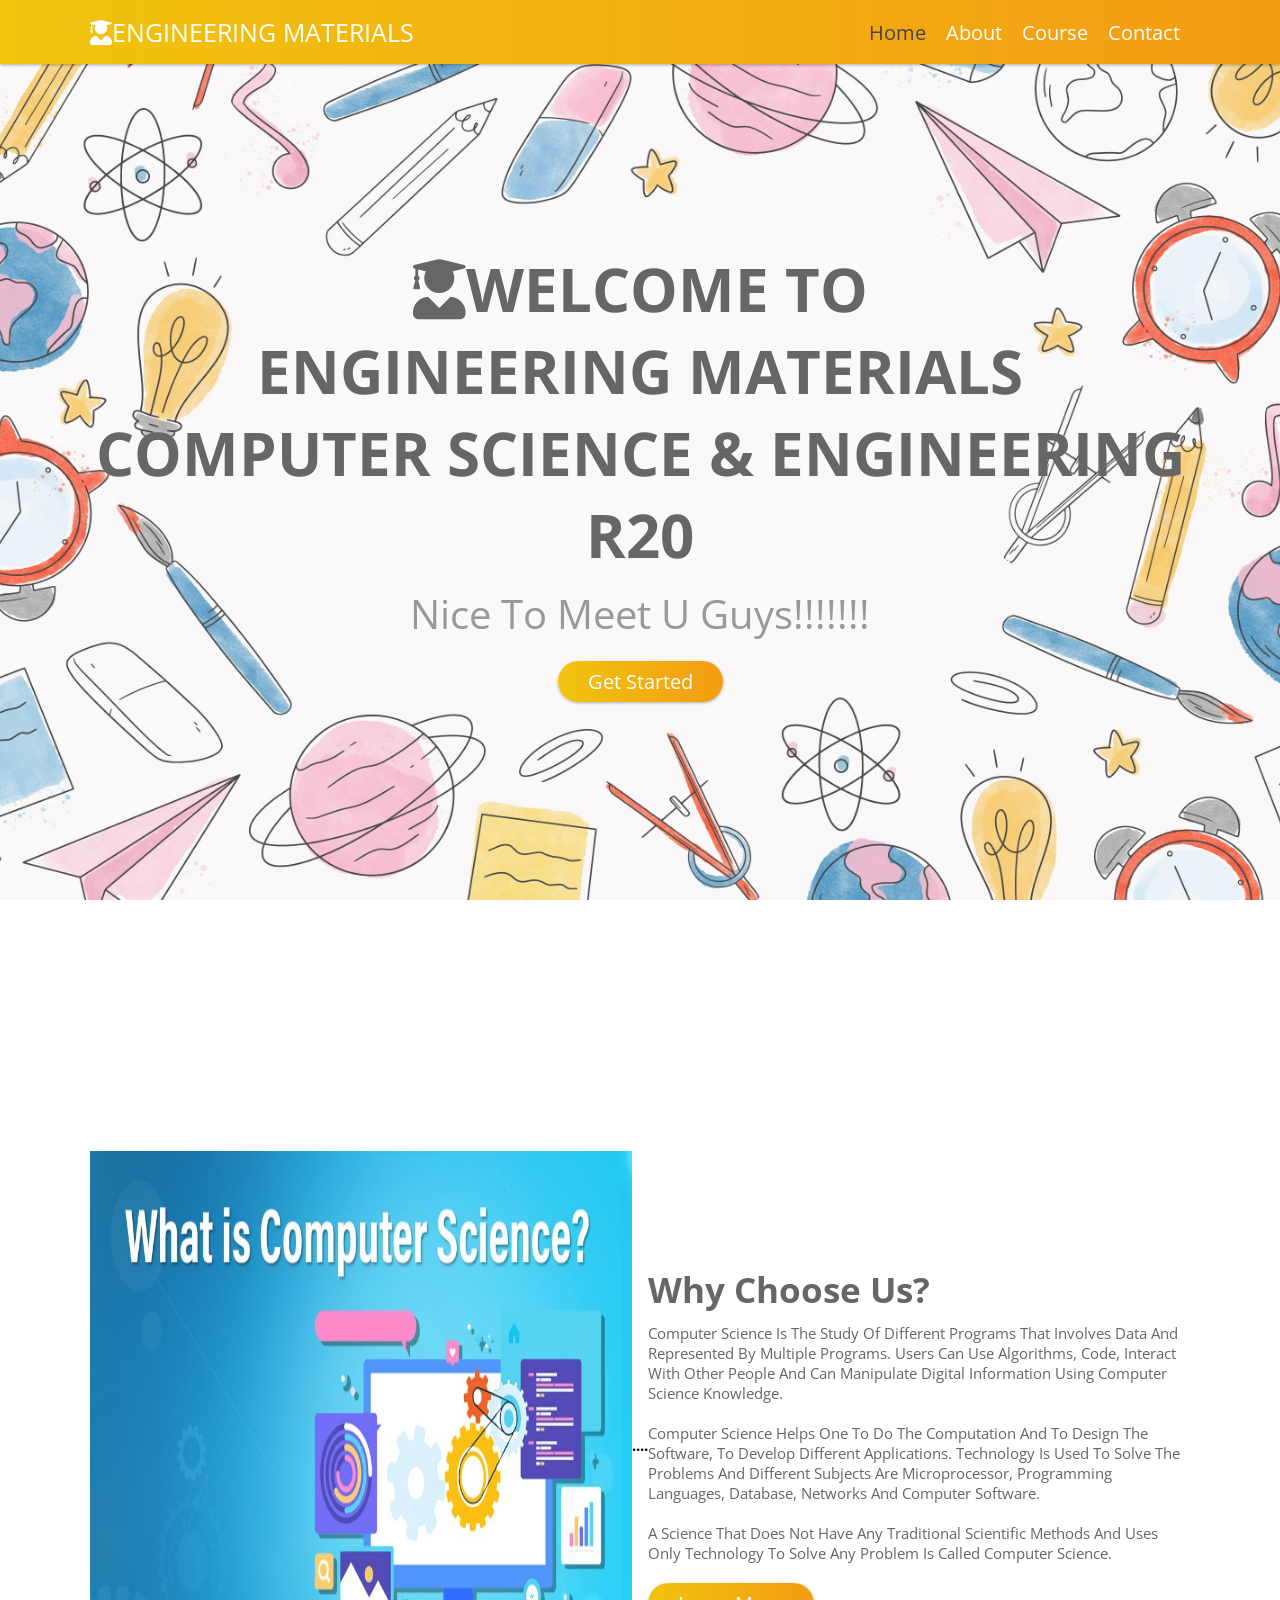
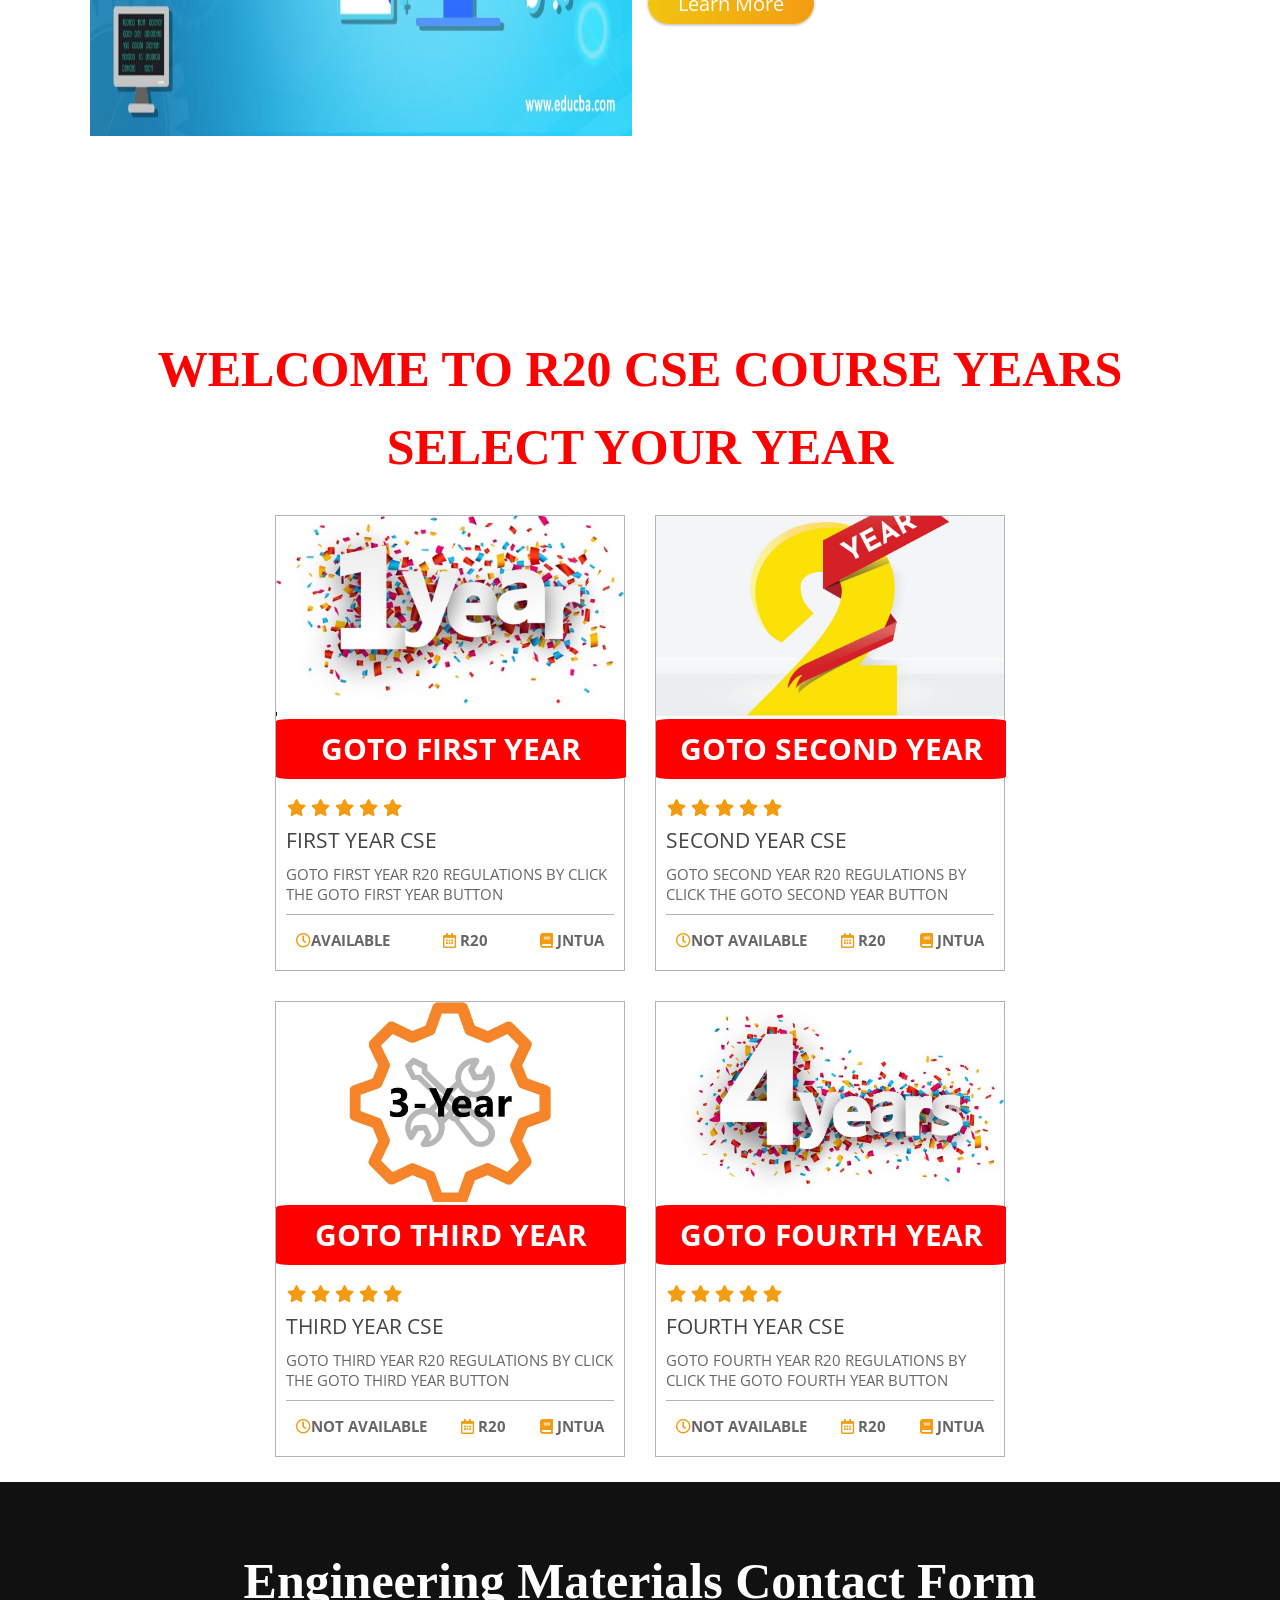
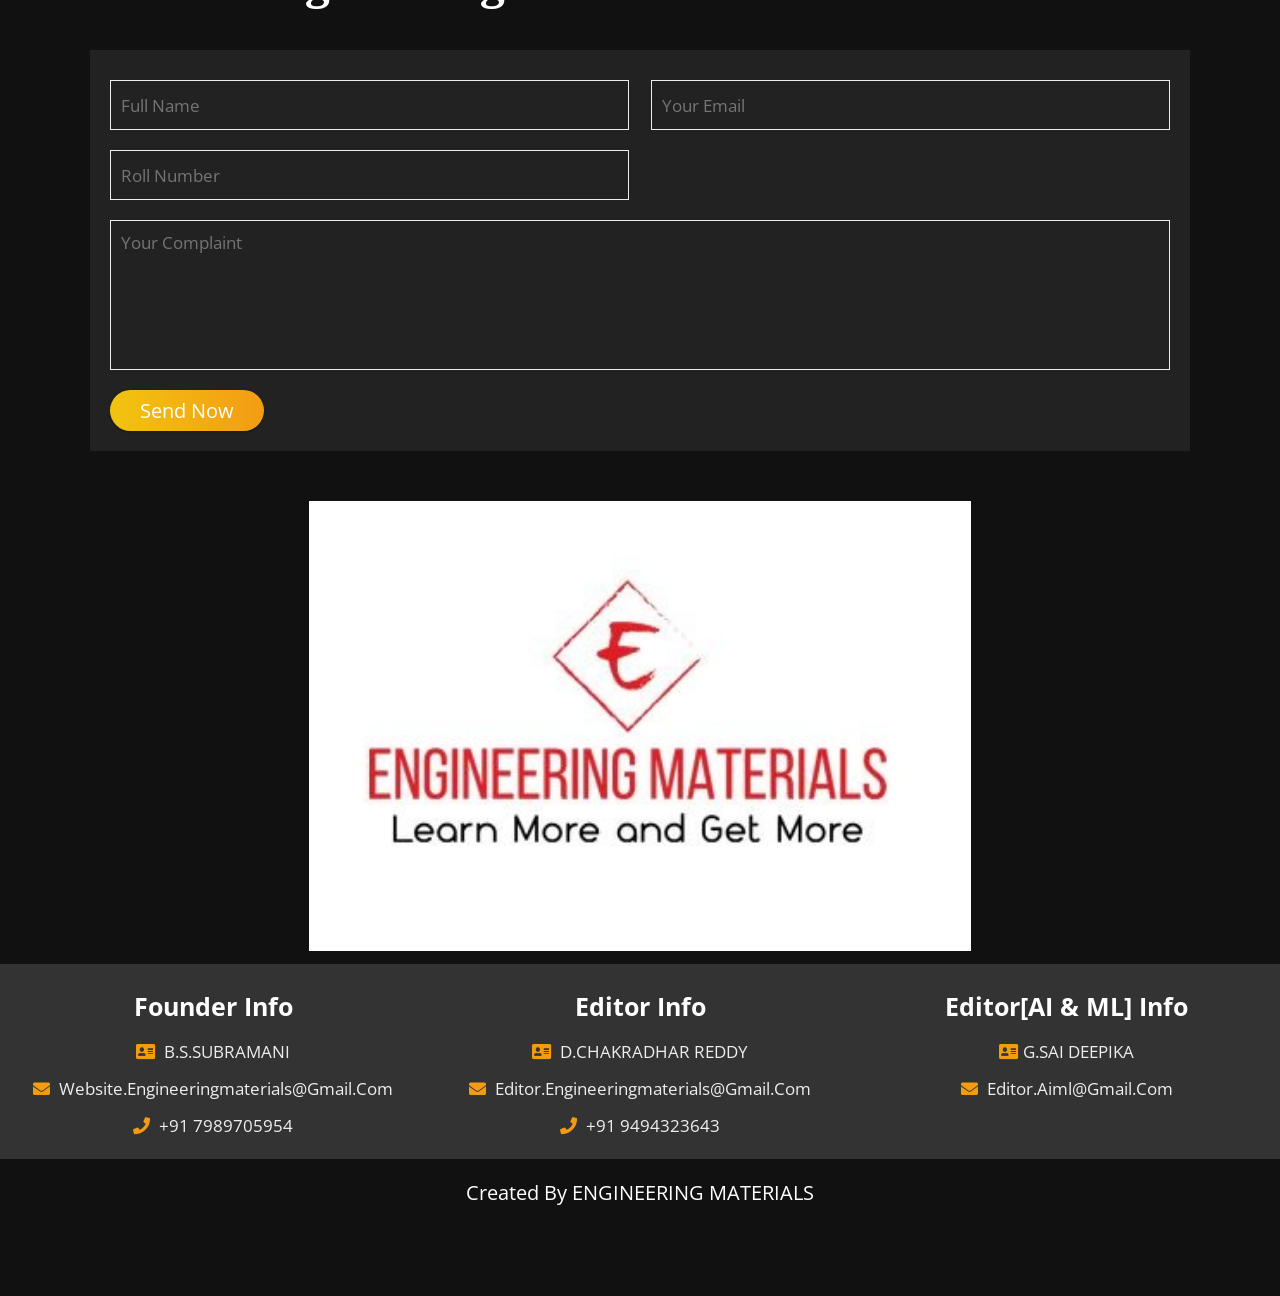
<file: site.html>
<!DOCTYPE html>
<html lang="en">
<head>
    <meta charset="UTF-8">
    <meta name="viewport" content="width=device-width, initial-scale=1.0">
    <title>ENGINEERING MATERIALS CSE </title>

    <!-- google fonts cdn link  -->
    <link rel="preconnect" href="https://fonts.gstatic.com">
    <link href="https://fonts.googleapis.com/css2?family=Open+Sans:wght@300;400;600&display=swap" rel="stylesheet">

    <!-- font awesome cdn link  -->
    <link rel="stylesheet" href="https://cdnjs.cloudflare.com/ajax/libs/font-awesome/5.15.2/css/all.min.css">

    <!-- custom css file link  -->
    <link rel="stylesheet" href="style.css">

</head>
<body>
   
<!-- header section starts  -->

<header>

    <div id="menu" class="fas fa-bars"></div>

    <a href="#" class="logo"><i class="fas fa-user-graduate"></i>ENGINEERING MATERIALS</a>

    <nav class="navbar">
        <ul>
            <li><a class="active" href="#home">home</a></li>
            <li><a href="#about">about</a></li>
            <li><a href="#course">course</a></li>
            <li><a href="#contact">contact</a></li>
        </ul>
    </nav>


</header>

<!-- header section ends -->


<!-- home section starts  -->

<section class="home" id="home">
<h1><i class="fas fa-user-graduate"></i>WELCOME TO</h1>
    <h1>ENGINEERING MATERIALS</h1>
	 <h1>COMPUTER SCIENCE & ENGINEERING</h1>
	 <h1>R20</h1>

<p> Nice to Meet U Guys!!!!!!!</p>
    <a href="#course"><button class="btn">Get Started</button></a>

</section>
<br/><br/><br/><br/><br/>
<!-- home section ends -->

<!-- about section starts  -->

<section class="about" id="about">

    <div class="image">
        <img src="whatiscse.jpg" alt="">
    </div>
<h1>....</h1>

    <div class="content">
        <h3>why choose us?</h3>
        <p>Computer Science is the study of different programs that involves data and represented by multiple programs. Users can use algorithms, code, interact with other people and can manipulate digital information using Computer Science knowledge.</p>
		<p>Computer science helps one to do the computation and to design the software, to develop different applications. Technology is used to solve the problems and different subjects are microprocessor, programming languages, database, networks and computer software.</p>
         <p>A science that does not have any traditional scientific methods and uses only technology to solve any problem is called Computer Science.</p>
        <a href="https://www.educba.com/what-is-computer-science/"><button class="btn">learn more</button></a>
    </div>

</section>
<!-- about section ends -->

<!-- course section starts  -->
<section class="course" id="course">

<h1 class="heading">WELCOME TO R20 CSE COURSE YEARS</h1>   
<h1 class="heading">SELECT YOUR YEAR</h1>   
<br/>
<div class="box-container">

    <div class="box">
        <a href="1yearcser20sem.html"><img src="1year.jpg" alt="">
        <h3 class="price">GOTO FIRST YEAR</h3></a>
        <div class="content">
            <div class="stars">
                <i class="fas fa-star"></i>
                <i class="fas fa-star"></i>
                <i class="fas fa-star"></i>
                <i class="fas fa-star"></i>
                <i class="fas fa-star"></i>
            </div>
            <a href="1yearcser20sem.html" class="title">FIRST YEAR CSE</a>
            <p>GOTO FIRST YEAR R20 REGULATIONS BY CLICK THE GOTO FIRST YEAR BUTTON</p>
            <div class="info">
                <h3> <i class="far fa-clock"></i>AVAILABLE </h3>
                <h3> <i class="far fa-calendar-alt"></i> R20 </h3>
                <h3> <i class="fas fa-book"></i> JNTUA </h3>
            </div>
        </div>
    </div>

    <div class="box">
        <img src="2year.jpg" alt="">
		 <h3 class="price">GOTO SECOND YEAR</h3>
        <div class="content">
            <div class="stars">
                <i class="fas fa-star"></i>
                <i class="fas fa-star"></i>
                <i class="fas fa-star"></i>
                <i class="fas fa-star"></i>
                <i class="fas fa-star"></i>
            </div>
            <a href="csesecondyearr20.html" class="title">SECOND YEAR CSE</a>
            <p>GOTO SECOND YEAR R20 REGULATIONS BY CLICK THE GOTO SECOND YEAR BUTTON</p>
            <div class="info">
                <h3> <i class="far fa-clock"></i>NOT AVAILABLE </h3>
                <h3> <i class="far fa-calendar-alt"></i> R20 </h3>
                <h3> <i class="fas fa-book"></i> JNTUA </h3>
            </div>
        </div>
    </div>

    <div class="box">
        <img src="3year.jpg" alt="">
        <h3 class="price">GOTO THIRD YEAR</h3>
        <div class="content">
            <div class="stars">
                <i class="fas fa-star"></i>
                <i class="fas fa-star"></i>
                <i class="fas fa-star"></i>
                <i class="fas fa-star"></i>
                <i class="fas fa-star"></i>
            </div>
            <a href="csethirdyearr20.html" class="title">THIRD YEAR CSE</a>
            <p>GOTO THIRD YEAR R20 REGULATIONS BY CLICK THE GOTO THIRD YEAR BUTTON</p>
            <div class="info">
                <h3> <i class="far fa-clock"></i>NOT AVAILABLE </h3>
                <h3> <i class="far fa-calendar-alt"></i> R20 </h3>
                <h3> <i class="fas fa-book"></i> JNTUA </h3>
            </div>
        </div>
    </div>

    <div class="box">
        <img src="4year.jpg" alt="">
        <h3 class="price">GOTO FOURTH YEAR</h3>
        <div class="content">
            <div class="stars">
                <i class="fas fa-star"></i>
                <i class="fas fa-star"></i>
                <i class="fas fa-star"></i>
                <i class="fas fa-star"></i>
                <i class="fas fa-star"></i>
            </div>
            <a href="csefourthyearr20.html" class="title">FOURTH YEAR CSE</a>
            <p>GOTO FOURTH YEAR R20 REGULATIONS BY CLICK THE GOTO FOURTH YEAR BUTTON</p>
            <div class="info">
                <h3> <i class="far fa-clock"></i>NOT AVAILABLE </h3>
                <h3> <i class="far fa-calendar-alt"></i> R20 </h3>
                <h3> <i class="fas fa-book"></i> JNTUA </h3>
            </div>
        </div>
    </div>

</div>

</section>

<!-- course section ends -->



<!-- contact section starts  -->

<section class="contact" id="contact">

<h1 class="heading">Engineering Materials contact Form</h1>

<div class="row">

    <form action="">
        <input type="text" placeholder="full name" class="box">
        <input type="email" placeholder="your email" class="box">
        <input type="text" placeholder="Roll number" class="box">
        <textarea name="" id="" cols="30" rows="10" class="box address" placeholder="your Complaint"></textarea>
        <input type="submit" class="btn" value="send now">
    </form>

    <div class="image">
        <img src="logo.jpg" alt="">
    </div>

</div>

</section>

<!-- contact section ends -->

<!-- footer section starts  -->

<div class="footer">

    <div class="box-container">

        <div class="box">
            <h3> Founder info</h3>
            <p> <i class="fas fa-address-card"></i> B.S.SUBRAMANI </p>
            <p> <i class="fas fa-envelope"></i> website.engineeringmaterials@gmail.com </p>
            <p> <i class="fas fa-phone"></i> +91 7989705954 </p>
        </div>

        <div class="box">
            <h3>Editor info</h3>
            <p> <i class="fas fa-address-card"></i> D.CHAKRADHAR REDDY </p>
            <p> <i class="fas fa-envelope"></i> editor.engineeringmaterials@gmail.com </p>
            <p> <i class="fas fa-phone"></i> +91 9494323643 </p>
        </div>
		
        <div class="box">
            <h3>Editor[AI & ML] info</h3>
            <p> <i class="fas fa-address-card"></i>G.SAI DEEPIKA </p>
            <p> <i class="fas fa-envelope"></i> editor.aiml@gmail.com </p>
        </div>

    </div>

    <h1 class="credit">created by ENGINEERING MATERIALS</h1>

</div>

<!-- footer section ends -->
<!-- jquery cdn link  -->
<script src="https://cdnjs.cloudflare.com/ajax/libs/jquery/3.6.0/jquery.min.js"></script>

<!-- custom js file link  -->
<script src="script.js"></script>

</body>
</html>
</file>
<file: style.css>
:root{
    --gradient:linear-gradient(90deg, #f1c40f, #f39c13);
}

*{
    font-family: 'Open Sans', sans-serif;
    margin:0; padding:0;
    box-sizing: border-box;
    border:none; outline: none;
    text-decoration: none;
    text-transform: capitalize;
    transition: all .2s linear;
}

*::selection{
    background:#f39c12;
    color:#ffg;
}
section{
    min-height: 100vh;
    padding:1rem 7%;
    padding-top:6rem;
}
html{
    font-size: 62.5%;
    overflow-x: hidden;
}

html::-webkit-scrollbar{
    width:1.5rem;
}

html::-webkit-scrollbar-track{
    background:#333;
}

html::-webkit-scrollbar-thumb{
    background:linear-gradient(#f1c40f, #f39c12);
}



.btn{
    padding:.7rem 3rem;
    font-size: 2rem;
    color:#fff;
    background:var(--gradient);
    border-radius: 5rem;
    margin-top: 1rem;
    cursor: pointer;
    box-shadow: 0 .1rem .3rem rgba(0,0,0,.3);
    position: relative;
    overflow: hidden;
    z-index: 0;
}

.btn::before{
    content: '';
    position: absolute;
    top:-1rem; left:-100%;
    background:#fff9;
    height:150%;
    width:20%;
    transform: rotate(25deg);
    z-index: -1;
}

.btn:hover::before{
    transition: .3s linear;
    left: 120%;
}

.heading{
    color:RED;
    padding:1rem;
    font-size: 5rem;
    text-align: center;
	font-family: Algerian
}

header{
    width: 100%;
    display: flex;
    align-items: center;
    justify-content: space-between;
    position: fixed;
    top:0; left: 0;
    z-index: 1000;
    padding:1.5rem 7%;
    background:var(--gradient);
    box-shadow: 0 .1rem .3rem rgba(0,0,0,.3);
}

header .logo{
    color:#fff;
    font-size: 2.5rem;
}

header .navbar ul{
    display: flex;
    align-items: center;
    justify-content: center;
    list-style: none;
}

header .navbar ul li{
    margin:0 1rem;
}

header .navbar ul li a{
    font-size: 2rem;
    color:#fff;
}

header .navbar ul li a.active,
header .navbar ul li a:hover{
    color:#444;
}



header #menu{
    font-size: 3rem;
    color:red;
    cursor: pointer;
    display: none;
}


.home{
    display: flex;
    align-items: center;
    justify-content: center;
    flex-flow: column;
    background:url(home-bg.jpg) no-repeat;
    background-size: cover;
    background-position: center;
    background-attachment: fixed;
    position: relative;
    text-align: center;
}

.home h1{
    font-size: 6rem;
    color:#666;
}

.home p{
    font-size: 4rem;
    color:#999;
    padding:1rem 0;
    width:70rem;
}



@keyframes animate{

    0%{
        background-position-x: 0rem;
    }

    100%{
        background-position-x: 100rem;
    }

}

.about{
    display: flex;
    align-items: center;
    justify-content: center;
    flex-wrap: wrap;
}

.about .image{
    flex:1 1 40rem;
}

.about .image img{
    height:65vh;
    width:100%;
}

.about .content{
    flex:1 1 40rem;
}

.about .content h3{
    font-size: 3.5rem;
    color:#666;
}

.about .content p{
    font-size: 1.5rem;
    color:#666;
    padding:1rem 0;
}

.course .box-container{
    display: flex;
    align-items: center;
    justify-content: center;
    flex-wrap: wrap;

}

.course .box-container .box{
    width:35rem;
    border:.1rem solid rgba(0,0,0,.3);
    position: relative;
    margin:1.5rem;  
}

.course .box-container .box img{
    height:20rem;
    width: 100%;
    object-fit: cover;
}

.course .box-container .box .content{
    padding:1rem;
}

.course .box-container .box .content .stars i{
    color:#f39c12;
    font-size: 1.7rem;
    padding:1rem .1rem;
}

.course .box-container .box .content .title{
    color:#444;
    font-size: 2.1rem;
}

.course .box-container .box .content .title:hover{
    text-decoration: underline;
}

.course .box-container .box .content p{
    padding:1rem 0;
    color:#666;
    font-size: 1.5rem;
}

.course .box-container .box .content .info{
    display: flex;
    justify-content: space-between;
    align-items: center;
    padding-top: .5rem;
    border-top: .1rem solid rgba(0,0,0,.3);
}

.course .box-container .box .content .info h3{
    font-size: 1.5rem;
    padding:1rem;
    color:#666;
}

.course .box-container .box .content .info h3 i{
    color:#f39c12;
}

.course .box-container .box .price{
    top:21rem;
	right:60rem;
	height:6rem;
    width:35rem;
    line-height: 6rem;
    text-align: center;
    border-radius: 4%;
    background:red;
    color:#fff;
    font-size: 3rem;
}

  
.course1
{
	background-color:pink;
	font-family:Engravers MT;
	
}

.course1 h1{
  font-size: 5rem;
  color:red;

}
.contact{
    background:#111;
}

.contact .heading{
    color:#fff;
}

.contact .row{
    display: flex;
    align-items: flex-start;
    justify-content: center;
    flex-wrap: wrap;
}

.contact .row form{
    flex:1 1 50rem;
    background:#222;
    padding:2rem;
    display: flex;
    justify-content: space-between;
    flex-wrap: wrap;
    margin-top: 3rem;
    align-items: flex-start;
}

.contact .row form .box{
    height:5rem;
    width:49%;
    border:.1rem solid #eee;
    padding:0 1rem;
    margin:1rem 0;
    font-size: 1.7rem;
    color:#fff;
    background:none;
    text-transform: none;
}

.contact .row form .box:focus{
    border-color: #f39c12;
}

.contact .row form .box::placeholder{
    text-transform: capitalize;
}

.contact .row form .address{
    height:15rem;
    padding:1rem;
    resize: none;
    width:100%;
}

.contact .row form .btn:hover{
    background:#fff;
    color:#333;
}

.contact .row .image img{
    height: 50vh;
    margin-top: 5rem;
}

.footer{
    background:#333;
}

.footer .box-container{
    display: flex;
    justify-content: center;
    flex-wrap: wrap;
}

.footer .box-container .box{
    margin:1.5rem;
    text-align: center;
    flex:1 1 25rem;
}

.footer .box-container .box h3{
    font-size: 2.5rem;
    color:#fff;
    padding:1rem 0;
}

.footer .box-container .box p{
    font-size: 1.7rem;
    color:#eee;
    padding:.7rem 0;
}

.footer .box-container .box p i{
    padding-right: .5rem;
    color:#f39c12;
}

.footer .box-container .box a{
    font-size: 1.8rem;
    display: block;
    padding:.5rem 0;
    color:#eee;
}

.footer .box-container .box a:hover{
    text-decoration: underline;
}

.footer .credit{
    padding:2rem 1rem;
    font-size: 2rem;
    color:#fff;
    background:#111;
    text-align: center;
    font-weight: normal;
    padding-bottom: 9rem;
}

.footer .credit a{
    color:#f39c12
}

/* media queries  */

@media (max-width:768px){

    html{
        font-size: 55%;
    }

    header #menu{
        display: block;
    }

    header .navbar{
        position: fixed;
        top:-120%; left:0;
        width:100%;
        background:#444;
    }

    header .navbar ul{
        flex-flow: column;
        padding:2rem 0;
    }

    header .navbar ul li{
        margin:1.5rem 0;
        text-align: center;
        width:100%;
    }

    header .navbar ul li a{
        font-size: 2.5rem;
        display: block;
    }

    header .navbar ul li a.active,
    header .navbar ul li a:hover{
        color:#f39c12;
    }

    .fa-times{
        transform: rotate(180deg);
    }

    header .navbar.nav-toggle{
        top:6.4rem;
    }

    .home h1{
        font-size: 4rem;
    }

    .home p{
        width: auto;
		font-size: 4rem;
    }

    .teacher p{
        width:auto;
    }

    .contact .row .image{
        display: none;
    }

}

@media (max-width:500px){

    html{
        font-size: 50%;
    }

    .contact .row form .box{
        width:100%;
    }

}
</file>
<file: cser20semstyle - Copy.css>
@import url('https://fonts.googleapis.com/css2?family=Roboto:ital,wght@0,100;0,300;0,400;0,500;1,300;1,400;1,500&display=swap');

:root{
  --pink:#ff0000;
  --violet:#C63BFA;
  --other:#FE0202 ;
}

*{
  font-family: 'Roboto', sans-serif;
  text-transform: capitalize;
  text-decoration: none;
  outline: none;
  margin: 0; padding: 0;
  box-sizing: border-box;
}



html{
  font-size: 62.5%;
  overflow-x: hidden;
}

.heading{
  font-size: 4rem;
  color:var(--pink);
  text-align: center;
  padding:0 1rem;
  padding-top: 6rem;
  letter-spacing: .2rem;
  font-weight: 500;
  font-family:Engravers MT;
}

.title{
  padding:0 1rem;
  font-size: 4rem;
  text-align: center;
  font-weight: 400;
  color:#aaa;
}

header{
  width:96%;
  background:#fff;
  position: fixed;
  top:2rem; left:50%;
  transform: translateX(-50%);
  border-radius: 5rem;
  display: flex;
  align-items: center;
  justify-content: space-between;
  padding:1rem 2rem;
  z-index: 1000;
  transition: .2s;
}

.header-active{
  top:0;
  width: 100%;
  border-radius: 0;
  box-shadow: 0 .1rem .3rem rgba(0,0,0,.3);
}

header .navbar ul{
  display: flex;
  align-items: center;
  justify-content: space-between;
  list-style: none;
}

header .navbar ul li{
  margin:0 1rem;
}

header .navbar ul li a{
  font-size: 2rem;
  color:var(--pink);
  transition: .2s;
}

header .navbar ul li .active,
header .navbar ul li a:hover{
  color:var(--violet);
}

header .logo{
  font-size: 2.5rem;
  color: var(--violet);
  text-transform: uppercase;
}

header .logo i{
  color:var(--pink);
  padding:0 .2rem;
}

 /*header .fa-bars{
  font-size: 3rem;
  color:var(--pink);
  cursor: pointer;
  display: none;
  transition: .2s;
}
*/

.home{
  min-height: 95vh;
  background:linear-gradient(rgb(255, 0, 102 ,.19),rgb(24, 104, 174,.9)), url(https://png.pngtree.com/thumb_back/fw800/background/20210205/pngtree-new-semester-enrollment-hd-background-image_544083.jpg) no-repeat;
  background:linear-gradient(rgb(255, 0, 102 ,.19),rgb(24, 104, 174,.9)), url(https://png.pngtree.com/thumb_back/fw800/background/20210205/pngtree-new-semester-enrollment-hd-background-image_544083.jpg) no-repeat;
  background-size: cover;
  background-position: center;
  background-attachment: fixed;
  overflow:hidden;
  position: relative;
}

.home .content{
  display: flex;
  align-items: center;
  justify-content: center;
  flex-flow: column;
  padding-top: 18rem;
  padding-bottom: 8rem;
  text-align: center;
}
.home .content h1{
  font-size: 6rem;
  color: #fff;
  padding:0 1rem;
  text-shadow: 0 .3rem .5rem rgba(0,0,0,.3);
  text-transform: uppercase;
  font-family: 'Stint Ultra Condensed', cursive;
}

.home .content p{
  font-size: 2rem;
  color:#eee;
  padding:5rem 5rem;
}

.home .content button{
  height:6rem;
  width:25rem;
  border-radius: 5rem;
  background:var(--other);
  color:#fff;
  font-size: 3rem;
  cursor: pointer;
  transition: .2s;
  border:none;
  box-shadow: 0 .3rem 1rem rgba(0,0,0,.3);
}

.home .content button:hover{
  letter-spacing: .1rem;
}

.home .box-container{
  display: flex;
  justify-content: center;
  flex-wrap: wrap;
}

.home .box-container .box{
  height:20rem;
  width:25rem;
  background:#fff;
  text-align: center;
  border-radius: 1rem;
  box-shadow: 0 .3rem .5rem rgba(0,0,0,.5);
  margin: 2rem;
  cursor: pointer;
}

.home .box-container .box i{
  height:6rem;
  width:6rem;
  line-height: 6rem;
  text-align: center;
  border-radius: 50%;
  color:#fff;
  background:var(--violet);
  font-size: 3rem;
  margin:2rem 0;
  transition: .2s;
}

.home .box-container .box h3{
  font-size: 2rem;
  color:var(--pink);
  transition: .2s;
}

.home .box-container .box p{
  font-size: 1.3rem;
  padding:.7rem 2rem;
  color:#666;
}

.home .box-container .box:hover i{
  background:var(--pink);
}

.home .box-container .box:hover h3{
  color:var(--violet);
}

.home::before{
  content: '';
  position: absolute;
  bottom:-25rem; left:50%;
  transform: translateX(-50%);
  border-top: 70vh solid #fff;
  width:120%;
  border-radius: 50%;
  z-index: -1;
}

.heading1{
  font-size: 4rem;
  color:var(--pink);
  text-align: center;
  padding:0 1rem;
  padding-top: 6rem;
  letter-spacing: .2rem;
  font-weight: 500;
  font-family:Engravers MT;
}

.course2
{
	background-color:white ;
	font-family:Engravers MT;
	font-size:8rem;
	
}









































.home1{
  min-height: 95vh;
  background:linear-gradient(rgb(217, 165, 179,.14),rgb(24, 104, 174,.15)), url(1-1bg.jpg) no-repeat;
  background-size: cover;
  background-position: center;
  background-attachment: fixed;
  overflow:hidden;
  position: relative;
}
.home1 .content{
  display: flex;
  align-items: center;
  justify-content: center;
  flex-flow: column;
  padding-top: 18rem;
  padding-bottom: 8rem;
  text-align: center;
}
.home1 .content h1{
  font-size: 6rem;
  color: #fff;
  padding:0 1rem;
  text-shadow: 0 .3rem .5rem rgba(0,0,0,.3);
  text-transform: uppercase;
  font-family: 'Stint Ultra Condensed', cursive;
}

.home1 .content p{
  font-size: 4rem;
  color:#eee;
  padding:1rem 25rem;
}

.home1 .content button{
  height:6rem;
  width:25rem;
  border-radius: 5rem;
  background:var(--other);
  color:#fff;
  font-size: 3rem;
  cursor: pointer;
  transition: .2s;
  border:none;
  box-shadow: 0 .3rem 1rem rgba(0,0,0,.3);
}

.home1 .content button:hover{
  letter-spacing: .1rem;
}

.home1 .box-container{
  display: flex;
  justify-content: center;
  flex-wrap: wrap;
}

.home1 .box-container .box{
  height:22rem;
  height:22rem;
  width:25rem;
  background:#fff;
  text-align: center;
  border-radius: 1rem;
  box-shadow: 0 .3rem .5rem rgba(0,0,0,.5);
  margin: 2rem;
  cursor: pointer;
}

.home1 .box-container .box i{
  height:6rem;
  width:6rem;
  line-height: 6rem;
  text-align: center;
  border-radius: 50%;
  color:#fff;
  background:var(--violet);
  font-size: 3rem;
  margin:2rem 0;
  transition: .2s;
}

.home1 .box-container .box h3{
  font-size: 2rem;
  color:var(--pink);
  transition: .2s;
}

.home1 .box-container .box p{
  font-size: 2rem;
  padding:.7rem 2rem;
  color:#666;
}

.home1 .box-container .box:hover i{
  background:var(--pink);
}

.home1 .box-container .box:hover h3{
  color:var(--violet);
}

.home1::before{
  content: '';
  position: absolute;
  bottom:-25rem; left:50%;
  transform: translateX(-50%);
  border-top: 70vh solid #fff;
  width:120%;
  border-radius: 50%;
  z-index: -1;
}



.home2{
  min-height: 95vh;
  background:linear-gradient(rgb(217, 165, 179,.14),rgb(24, 104, 174,.15));
  background-size: cover;
  background-position: center;
  background-attachment: fixed;
  overflow:hidden;
  position: relative;
}
.home2 .content{
  display: flex;
  align-items: center;
  justify-content: center;
  flex-flow: column;
  padding-top: 18rem;
  padding-bottom: 8rem;
  text-align: center;
}
.home2 .content h1{
  font-size: 6rem;
  color: #fff;
  padding:0 1rem;
  text-shadow: 0 .3rem .5rem rgba(0,0,0,.3);
  text-transform: uppercase;
  font-family: 'Stint Ultra Condensed', cursive;
}

.home2 .content p{
  font-size: 4rem;
  color:#eee;
  padding:1rem 25rem;
}

.home2 .content button{
  height:6rem;
  width:25rem;
  border-radius: 5rem;
  background:var(--other);
  color:#fff;
  font-size: 3rem;
  cursor: pointer;
  transition: .2s;
  border:none;
  box-shadow: 0 .3rem 1rem rgba(0,0,0,.3);
}

.home2 .content button:hover{
  letter-spacing: .1rem;
}

.home2 .box-container{
  display: flex;
  justify-content: center;
  flex-wrap: wrap;
}

.home2 .box-container .box{
  height:33rem;
  width:26rem;
  background:#fff;
  text-align: center;
  border-radius: 1rem;
  box-shadow: 0 .3rem .5rem rgba(0,0,0,.5);
  margin: 2rem;
  cursor: pointer;
}

.home2 .box-container .box i{
  height:6rem;
  width:6rem;
  line-height: 6rem;
  text-align: center;
  border-radius: 50%;
  color:#fff;
  background:var(--violet);
  font-size: 3rem;
  margin:2rem 0;
  transition: .2s;
}

.home2 .box-container .box h3{
  font-size: 2rem;
  color:var(--pink);
  transition: .3s;
}

.home2 .box-container .box p{
  font-size: 2rem;
  padding:.7rem 1rem;
  color:#666;
}

.home2 .box-container .box:hover i{
  background:var(--pink);
}

.home2 .box-container .box:hover h3{
  color:var(--violet);
}

.home2::before{
  content: '';
  position: absolute;
  bottom:-25rem; left:50%;
  transform: translateX(-50%);
  border-top: 70vh solid #fff;
  width:120%;
  border-radius: 50%;
  z-index: -1;
}













.about .row{
  display: flex;
  justify-content: center;
  align-items: center;
}

.about .row .image img{
  height:70vh;
  width:50vw;
}

.about .row .content{
  padding-left: 5rem;
}

.about .row .content h3{
  font-size: 3rem;
  color:var(--pink);
}

.about .row .content p{
  font-size: 1.6rem;
  color:#999;
  padding:1rem 0;
}

.about .row .content button{
  height:3.5rem;
  width:17rem;
  background:var(--violet);
  color:#fff;
  border:none;
  border-radius: 5rem;
  box-shadow: 0 .3rem 1rem rgba(0,0,0,.3);
  cursor: pointer;
  font-size: 2rem;
  transition: .2s;
}

.about .row .content button:hover{
  letter-spacing: .2rem;
  opacity: .8;
}


/* CPDS COURSE */
.coursecpds
{
	background-color:rgb(255,20,147);
	font-family:Times New Roman;
	
}

.coursecpds h5{
  font-size: 2rem;
  color:BLACK;

}
.coursecpds h1{
  font-size: 4rem;
  color:white;

}

/*LA&C COURSE*/

.courselac
{
	background-color:rgb(255,20,147);
	font-family:Times New Roman;
	
}

.courselac h5{
  font-size: 2rem;
  color:BLACK;

}
.courselac h1{
  font-size: 4rem;
  color:white;

}

/* BEEE course */
.coursebeee
{
	background-color:rgb(255,20,147);
	font-family:Times New Roman;
	
}

.coursebeee h5{
  font-size: 2rem;
  color:BLACK;

}
.coursebeee h1{
  font-size: 4rem;
  color:white;

}

/*EM Workshop course */
.coursews
{
	background-color:rgb(255,20,147);
	font-family:Times New Roman;
	
}

.coursews h5{
  font-size: 2rem;
  color:BLACK;

}
.coursews h1{
  font-size: 4rem;
  color:white;

}

/* CHEMISTRY COURSE */
.coursechem
{
	background-color:rgb(255,20,147);
	font-family:Times New Roman;
	
}

.coursechem h5{
  font-size: 2rem;
  color:BLACK;

}
.coursechem h1{
  font-size: 4rem;
  color:white;

}





.course1
{
	background-color:white;
	font-family:Engravers MT;
}
.course1 .box-container{
  width:50%;
  display: flex;
  justify-content: center;
  margin:0 auto;
  padding-top: 4rem;
  flex-wrap: wrap;
}

.course1 .box-container .box{
  height:25rem;
  width:25rem;
  margin:3.5rem 2rem;
  text-align: center;
  border-radius: 2rem;
  box-shadow: .8rem .3rem 0 .7rem var(--violet),
              .8rem .5rem .7rem rgba(0,0,0,.3);
}

.course1 .box-container .box i{
  height:11rem;
  width:12rem;
  line-height: 8rem;
  text-align: center;
  color:#fff;
  border-radius: 65%;
  background:var(--pink);
  margin-top: -4rem;
  border:1rem solid #fff;
  border-left:1rem solid var(--pink);
  border-right:1rem solid var(--pink);
  box-shadow: 0 0 0 1rem #fff inset;
  font-size: 4.5rem;
}

.course1 .box-container .box h3{
  font-size: 4rem;
  color:var(--violet);
}

.course1 .box-container .box p{
  font-size: 3rem;
  color:#999;
  padding:1rem 0;
}
.course1 .box-container .box .price{
    top:21rem;
	right:60rem;
	height:6rem;
    width:35rem;
    line-height: 6rem;
    text-align: center;
    border-radius: 4%;
    background:red;
    color:#fff;
    font-size: 3rem;
}

  
  
  
  
  
  
  
  
  
  
  
.review{
  background:#f9f9f9;
}

.review .box-container{
  display: flex;
  justify-content: center;
  padding-top: 4rem;
  flex-wrap: wrap;
}

.review .box-container .box{
  width:28rem;
  padding-bottom: 1rem;
  text-align: center;
  box-shadow: 0 .3rem .5rem rgba(0,0,0,.3);
  background:#fff;
  margin:4rem 2rem;
}

.review .box-container .box img{
  height:5.5rem;
  width:5.5rem;
  object-fit: cover;
  border-radius: 50%;
  margin-top: -4rem;
  border:.6rem solid var(--pink);
  border-left:.6rem solid var(--violet);
  border-bottom:.6rem solid var(--violet);
}

.review .box-container .box h3{
  font-size: 2rem;
  color:var(--pink);
  padding:0 .5rem;
}

.review .box-container .box p{
  font-size: 1.4rem;
  color:#999;
  padding:0 1.3rem;
}

.review .box-container .box .stars i{
  font-size: 1.6rem;
  color:var(--violet);
  padding:1.3rem .1rem;
}

.contact{
  background:#333;
}

.contact .row{
  display: flex;
  align-items: center;
  justify-content: center;
  padding:5rem 0;
}

.contact .row .image img{
  width: 50vw;
  height:70vh;
}

.contact .row .form-container{
  width:50%;
  padding-right: 6rem;
}

.contact .row .form-container input, textarea{
  height:4rem;
  width:100%;
  background:#fff;
  border:none;
  border-radius: 5rem;
  padding:0 1rem;
  margin:1rem 0;
  color:var(--pink);
  font-size: 1.7rem;
  transition: .2s linear;
}

.contact .row .form-container input:focus, textarea:focus{
  border:.2rem solid var(--pink);
}

.contact .row .form-container textarea{
  height:20rem;
  border-radius: 1rem;
  padding:1rem; 
  resize: none;
}

.contact .row .form-container input[type="submit"]{
  width:17rem;
  background:var(--pink);
  color:#fff;
  cursor: pointer;
  font-size: 2rem;
  transition: .2s;
}

.contact .row .form-container input[type="submit"]:hover{
  background:none;
  color:var(--pink);
  border:.2rem solid var(--pink);
}

.footer{
  text-align: center;
}

.footer .icons{
  padding:3rem 0;
}

.footer .icons a{
  height:4.5rem;
  width: 4.5rem;
  line-height: 4.2rem;
  text-align: center;
  border-radius: 50%;
  color:var(--violet);
  border:.2rem solid var(--violet);
  font-size: 2rem;
  margin:0 .1rem;
  transition: .2s linear;
}

.footer .icons a:hover{
  color:#fff;
  background:var(--pink);
  border-color: var(--pink);
}


.footer .credit{
  font-size: 2rem;
  border-top: .1rem solid #999;
  margin:0 auto;
  margin-bottom: 2rem;
  color:#666;
  width:90%;
  padding:1rem 0;
}

.footer .credit span{
  color:var(--pink);
}




header .fa-times{
  transform: rotate(180deg);
  color:var(--violet);
}

/* media queries  */

@media (max-width:768px){

  html{
    font-size: 50%;
  }

  header .fa-bars{
    display: block;
  }

  header .navbar{
    position: fixed;
    top:-100rem; left:0;
    width:100%;
    background:#fff;
    border-radius: 1rem;
    opacity: 0;
    transition: .2s linear;
  }

  header .navbar ul{
    flex-flow: column;
    padding:2rem 0;
  }

  header .navbar ul li{
    margin:1rem 0;
    width:100%;
    text-align: center;
  }

  header .navbar ul li a{
    font-size: 3rem;
    display: block;
  }

  header .nav-toggle{
    top:5.5rem;
    opacity: 1;
  }

  .home .content p{
    padding:1.5rem 2rem;
  }

  .home::before{
    display: none;
  }

  .about .row{
    flex-flow: column-reverse;
  }

  .about .row .image img{
    height:60vh;
    width:90vw;
  }

  .about .row .content{
    padding:0 2.5rem;
  }

  .course .box-container{
    width:100%;
  }

  .contact .row{
    flex-flow: column;
  }

  .contact .row .image img{
    height:50vh;
    width:90vw;
  }

  .contact .row .form-container{
    width:90%;
    padding:0;
  }
}





@media (max-width:150px){

  html{
    font-size: 50%;
  }

  header .fa-bars{
    display: block;
  }

  header .navbar{
    position: fixed;
    top:-100rem; left:0;
    width:100%;
    background:#fff;
    border-radius: 1rem;
    opacity: 0;
    transition: .2s linear;
  }

  header .navbar ul{
    flex-flow: column;
    padding:2rem 0;
  }

  header .navbar ul li{
    margin:1rem 0;
    width:100%;
    text-align: center;
  }

  header .navbar ul li a{
    font-size: 3rem;
    display: block;
  }

  header .nav-toggle{
    top:5.5rem;
    opacity: 1;
  }

  .home .content p{
    padding:1.5rem 2rem;
  }

  .home::before{
    display: none;
  }

  .about .row{
    flex-flow: column-reverse;
  }

  .about .row .image img{
    height:60vh;
    width:90vw;
  }

  .about .row .content{
    padding:0 2.5rem;
  }

  .course .box-container{
    width:100%;
  }

  .contact .row{
    flex-flow: column;
  }

  .contact .row .image img{
    height:50vh;
    width:90vw;
  }

  .contact .row .form-container{
    width:90%;
    padding:0;
  }
}



@media (max-width:268px){

  html{
    font-size: 50%;
  }

  header .fa-bars{
    display: block;
  }

  header .navbar{
    position: fixed;
    top:-100rem; left:0;
    width:100%;
    background:#fff;
    border-radius: 1rem;
    opacity: 0;
    transition: .2s linear;
  }

  header .navbar ul{
    flex-flow: column;
    padding:2rem 0;
  }

  header .navbar ul li{
    margin:1rem 0;
    width:100%;
    text-align: center;
  }

  header .navbar ul li a{
    font-size: 3rem;
    display: block;
  }

  header .nav-toggle{
    top:5.5rem;
    opacity: 1;
  }

  .home .content p{
    padding:1.5rem 2rem;
  }

  .home::before{
    display: none;
  }

  .about .row{
    flex-flow: column-reverse;
  }

  .about .row .image img{
    height:60vh;
    width:90vw;
  }

  .about .row .content{
    padding:0 2.5rem;
  }

  .course .box-container{
    width:100%;
  }

  .contact .row{
    flex-flow: column;
  }

  .contact .row .image img{
    height:50vh;
    width:90vw;
  }

  .contact .row .form-container{
    width:90%;
    padding:0;
  }
}


@media (max-width:468px){

  html{
    font-size: 50%;
  }

  header .fa-bars{
    display: block;
  }

  header .navbar{
    position: fixed;
    top:-100rem; left:0;
    width:100%;
    background:#fff;
    border-radius: 1rem;
    opacity: 0;
    transition: .2s linear;
  }

  header .navbar ul{
    flex-flow: column;
    padding:2rem 0;
  }

  header .navbar ul li{
    margin:1rem 0;
    width:100%;
    text-align: center;
  }

  header .navbar ul li a{
    font-size: 3rem;
    display: block;
  }

  header .nav-toggle{
    top:5.5rem;
    opacity: 1;
  }

  .home .content p{
    padding:1.5rem 2rem;
  }

  .home::before{
    display: none;
  }

  .about .row{
    flex-flow: column-reverse;
  }

  .about .row .image img{
    height:60vh;
    width:90vw;
  }

  .about .row .content{
    padding:0 2.5rem;
  }

  .course .box-container{
    width:100%;
  }

  .contact .row{
    flex-flow: column;
  }

  .contact .row .image img{
    height:50vh;
    width:90vw;
  }

  .contact .row .form-container{
    width:90%;
    padding:0;
  }
}


@media (max-width:568px){

  html{
    font-size: 50%;
  }

  header .fa-bars{
    display: block;
  }

  header .navbar{
    position: fixed;
    top:-100rem; left:0;
    width:100%;
    background:#fff;
    border-radius: 1rem;
    opacity: 0;
    transition: .2s linear;
  }

  header .navbar ul{
    flex-flow: column;
    padding:2rem 0;
  }

  header .navbar ul li{
    margin:1rem 0;
    width:100%;
    text-align: center;
  }

  header .navbar ul li a{
    font-size: 3rem;
    display: block;
  }

  header .nav-toggle{
    top:5.5rem;
    opacity: 1;
  }

  .home .content p{
    padding:1.5rem 2rem;
  }

  .home::before{
    display: none;
  }

  .about .row{
    flex-flow: column-reverse;
  }

  .about .row .image img{
    height:60vh;
    width:90vw;
  }

  .about .row .content{
    padding:0 2.5rem;
  }

  .course .box-container{
    width:100%;
  }

  .contact .row{
    flex-flow: column;
  }

  .contact .row .image img{
    height:50vh;
    width:90vw;
  }

  .contact .row .form-container{
    width:90%;
    padding:0;
  }
   .course1 .box-container{
    width:100%;
  }
  
}


@media (max-width:500px){

  html{
    font-size: 50%;
  }

  header .fa-bars{
    display: block;
  }

  header .navbar{
    position: fixed;
    top:-100rem; left:0;
    width:100%;
    background:#fff;
    border-radius: 1rem;
    opacity: 0;
    transition: .2s linear;
  }

  header .navbar ul{
    flex-flow: column;
    padding:2rem 0;
  }

  header .navbar ul li{
    margin:1rem 0;
    width:100%;
    text-align: center;
  }

  header .navbar ul li a{
    font-size: 3rem;
    display: block;
  }

  header .nav-toggle{
    top:5.5rem;
    opacity: 1;
  }

  .home .content p{
    padding:1.5rem 2rem;
  }

  .home::before{
    display: none;
  }

  .about .row{
    flex-flow: column-reverse;
  }

  .about .row .image img{
    height:60vh;
    width:90vw;
  }

  .about .row .content{
    padding:0 2.5rem;
  }

  .course .box-container{
    width:100%;
  }

  .contact .row{
    flex-flow: column;
  }

  .contact .row .image img{
    height:50vh;
    width:90vw;
  }

  .contact .row .form-container{
    width:90%;
    padding:0;
  }
}
</file>
